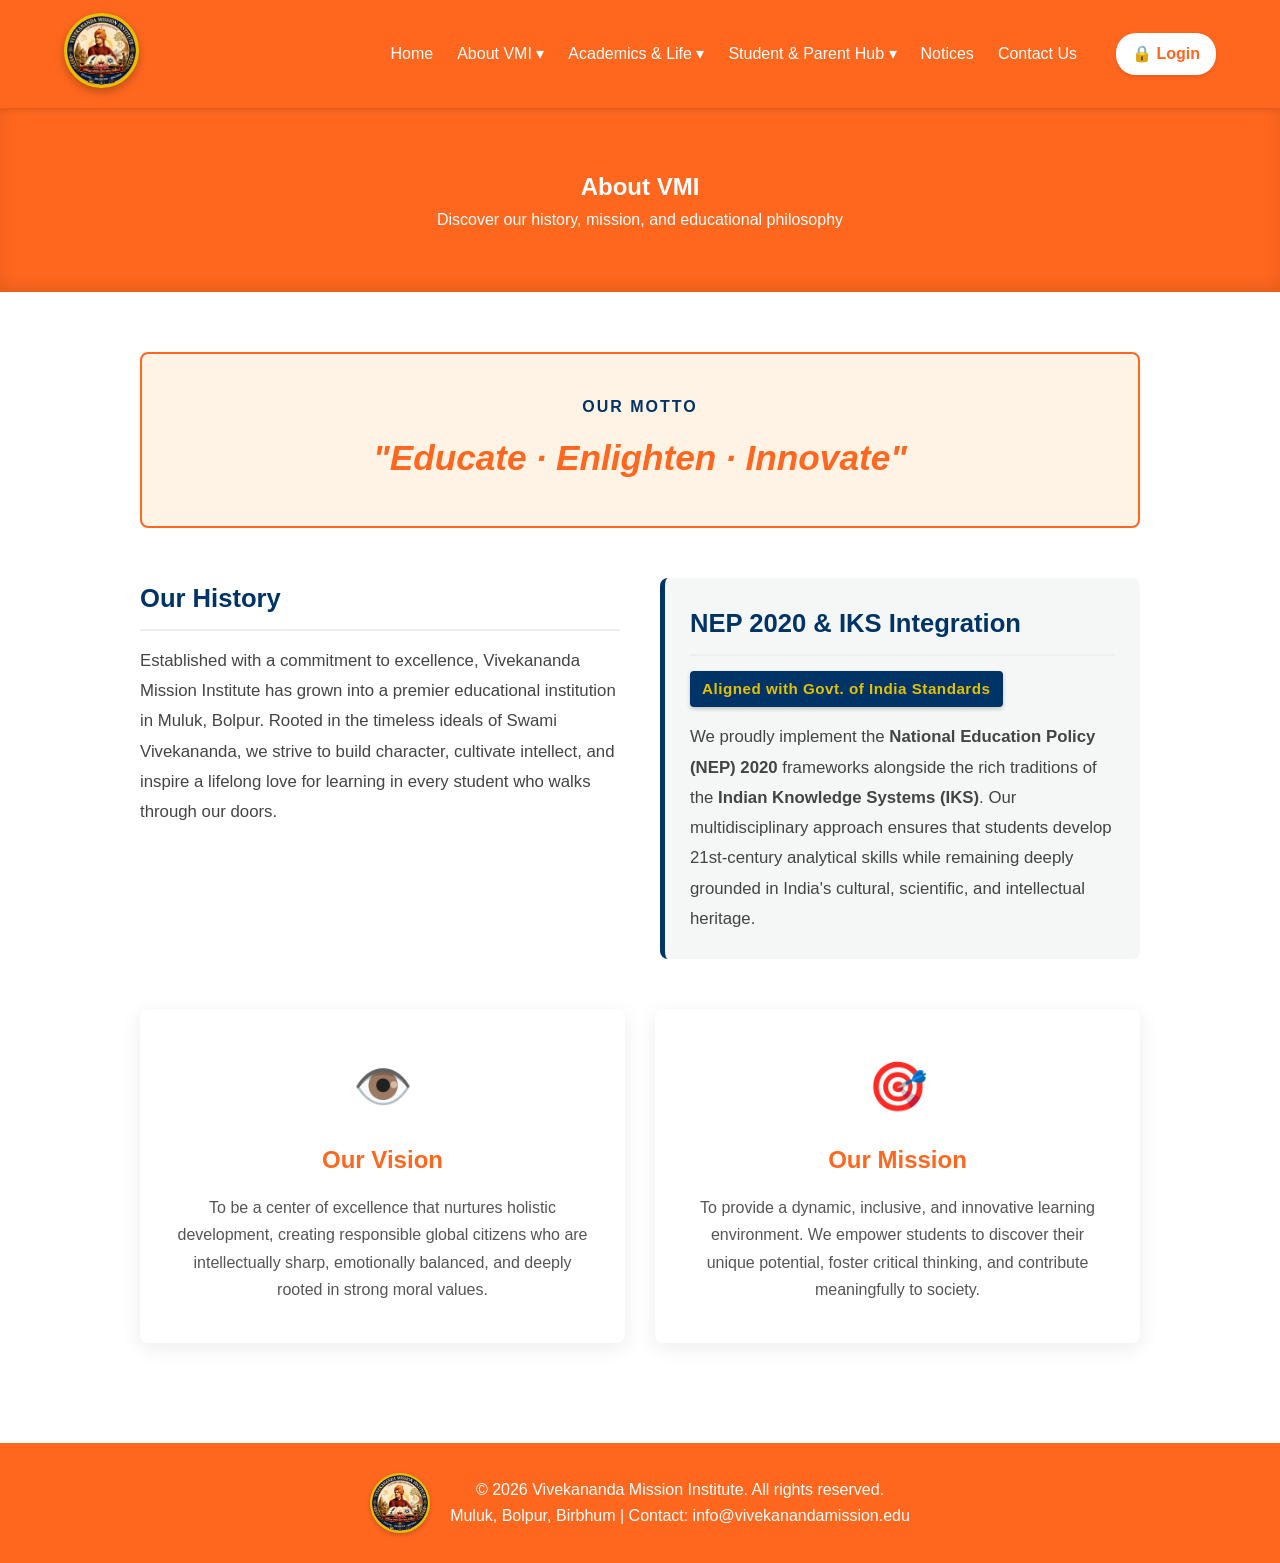
<file: about.html>
<!DOCTYPE html>
<html lang="en">
<head>
    <meta charset="UTF-8">
    <meta name="viewport" content="width=device-width, initial-scale=1.0">
    <title>About Us | Vivekananda Mission Institute</title>
    <link rel="stylesheet" href="style.css">
</head>
<body>
    <header>
        <div class="logo">
            <a href="index.html"><img src="logo.jpg" alt="Vivekananda Mission Institute Logo"></a>
        </div>
        <nav>
            <ul>
                <li><a href="index.html">Home</a></li>
                
                <li class="dropdown">
                    <a href="#">About VMI ▾</a>
                    <ul class="dropdown-menu">
                        <li><a href="about.html">About Us</a></li>
                        <li><a href="#">Principal's Desk</a></li>
                        <li><a href="faculty.html">Faculty</a></li>
                        <li><a href="#">Facilities</a></li>
                        <li><a href="#">Achievements</a></li>
                    </ul>
                </li>

                <li class="dropdown">
                    <a href="#">Academics & Life ▾</a>
                    <ul class="dropdown-menu">
                        <li><a href="academics.html">Academic Routines</a></li>
                        <li><a href="#">Photo Gallery</a></li>
                    </ul>
                </li>

                <li class="dropdown">
                    <a href="#">Student & Parent Hub ▾</a>
                    <ul class="dropdown-menu">
                        <li><a href="#">Student Corner</a></li>
                        <li><a href="#">Examination Results</a></li>
                        <li><a href="#">Parents Corner</a></li>
                        <li><a href="downloads.html">Downloads (Forms & Syllabus)</a></li>
                    </ul>
                </li>

                <li><a href="index.html#notice-board">Notices</a></li>
                <li><a href="contact.html">Contact Us</a></li>
                <li class="nav-login"><a href="login.html">🔒 Login</a></li>
            </ul>
        </nav>
    </header>

    <section class="page-banner">
        <h2>About VMI</h2>
        <p>Discover our history, mission, and educational philosophy</p>
    </section>

    <section class="about-section">
        <div class="about-container">
            
            <!-- Motto Highlight -->
            <div class="motto-box">
                <h3>Our Motto</h3>
                <h2>"Educate · Enlighten · Innovate"</h2>
            </div>

            <!-- History and NEP/IKS -->
            <div class="history-content">
                <div class="text-block">
                    <h3>Our History</h3>
                    <p>Established with a commitment to excellence, Vivekananda Mission Institute has grown into a premier educational institution in Muluk, Bolpur. Rooted in the timeless ideals of Swami Vivekananda, we strive to build character, cultivate intellect, and inspire a lifelong love for learning in every student who walks through our doors.</p>
                </div>
                
                <div class="text-block iks-highlight">
                    <h3>NEP 2020 & IKS Integration</h3>
                    <div class="nep-iks-badge" style="margin-bottom: 15px;">Aligned with Govt. of India Standards</div>
                    <p>We proudly implement the <strong>National Education Policy (NEP) 2020</strong> frameworks alongside the rich traditions of the <strong>Indian Knowledge Systems (IKS)</strong>. Our multidisciplinary approach ensures that students develop 21st-century analytical skills while remaining deeply grounded in India's cultural, scientific, and intellectual heritage.</p>
                </div>
            </div>

            <!-- Vision and Mission Grid -->
            <div class="vision-mission-grid">
                <div class="vm-card">
                    <div class="vm-icon">👁️</div>
                    <h3>Our Vision</h3>
                    <p>To be a center of excellence that nurtures holistic development, creating responsible global citizens who are intellectually sharp, emotionally balanced, and deeply rooted in strong moral values.</p>
                </div>
                
                <div class="vm-card">
                    <div class="vm-icon">🎯</div>
                    <h3>Our Mission</h3>
                    <p>To provide a dynamic, inclusive, and innovative learning environment. We empower students to discover their unique potential, foster critical thinking, and contribute meaningfully to society.</p>
                </div>
            </div>

        </div>
    </section>

    <footer id="contact">
        <div class="footer-container">
            <img src="logo.jpg" class="footer-logo" alt="Small Seal">
            <div class="footer-text">
                <p>&copy; 2026 Vivekananda Mission Institute. All rights reserved.</p>
                <p>Muluk, Bolpur, Birbhum | Contact: info@vivekanandamission.edu</p>
            </div>
        </div>
    </footer>
</body>
</html>
</file>
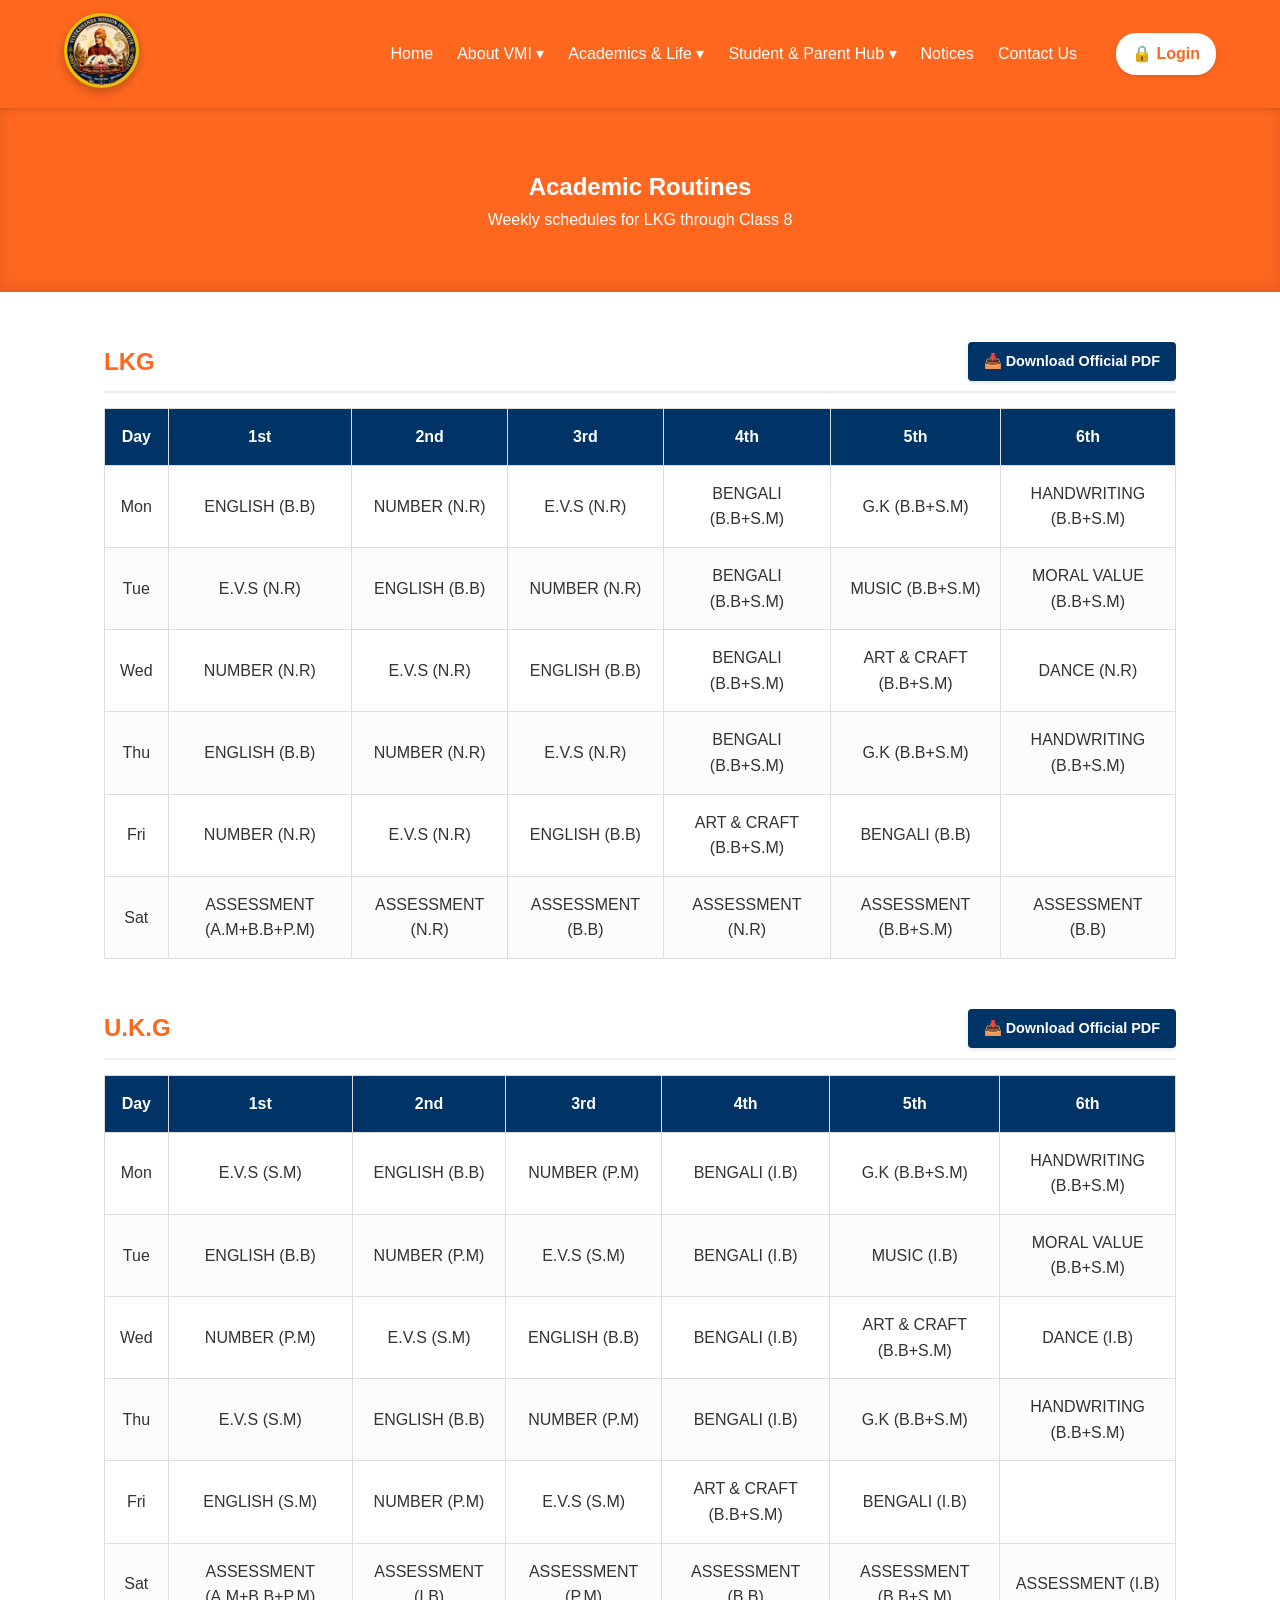
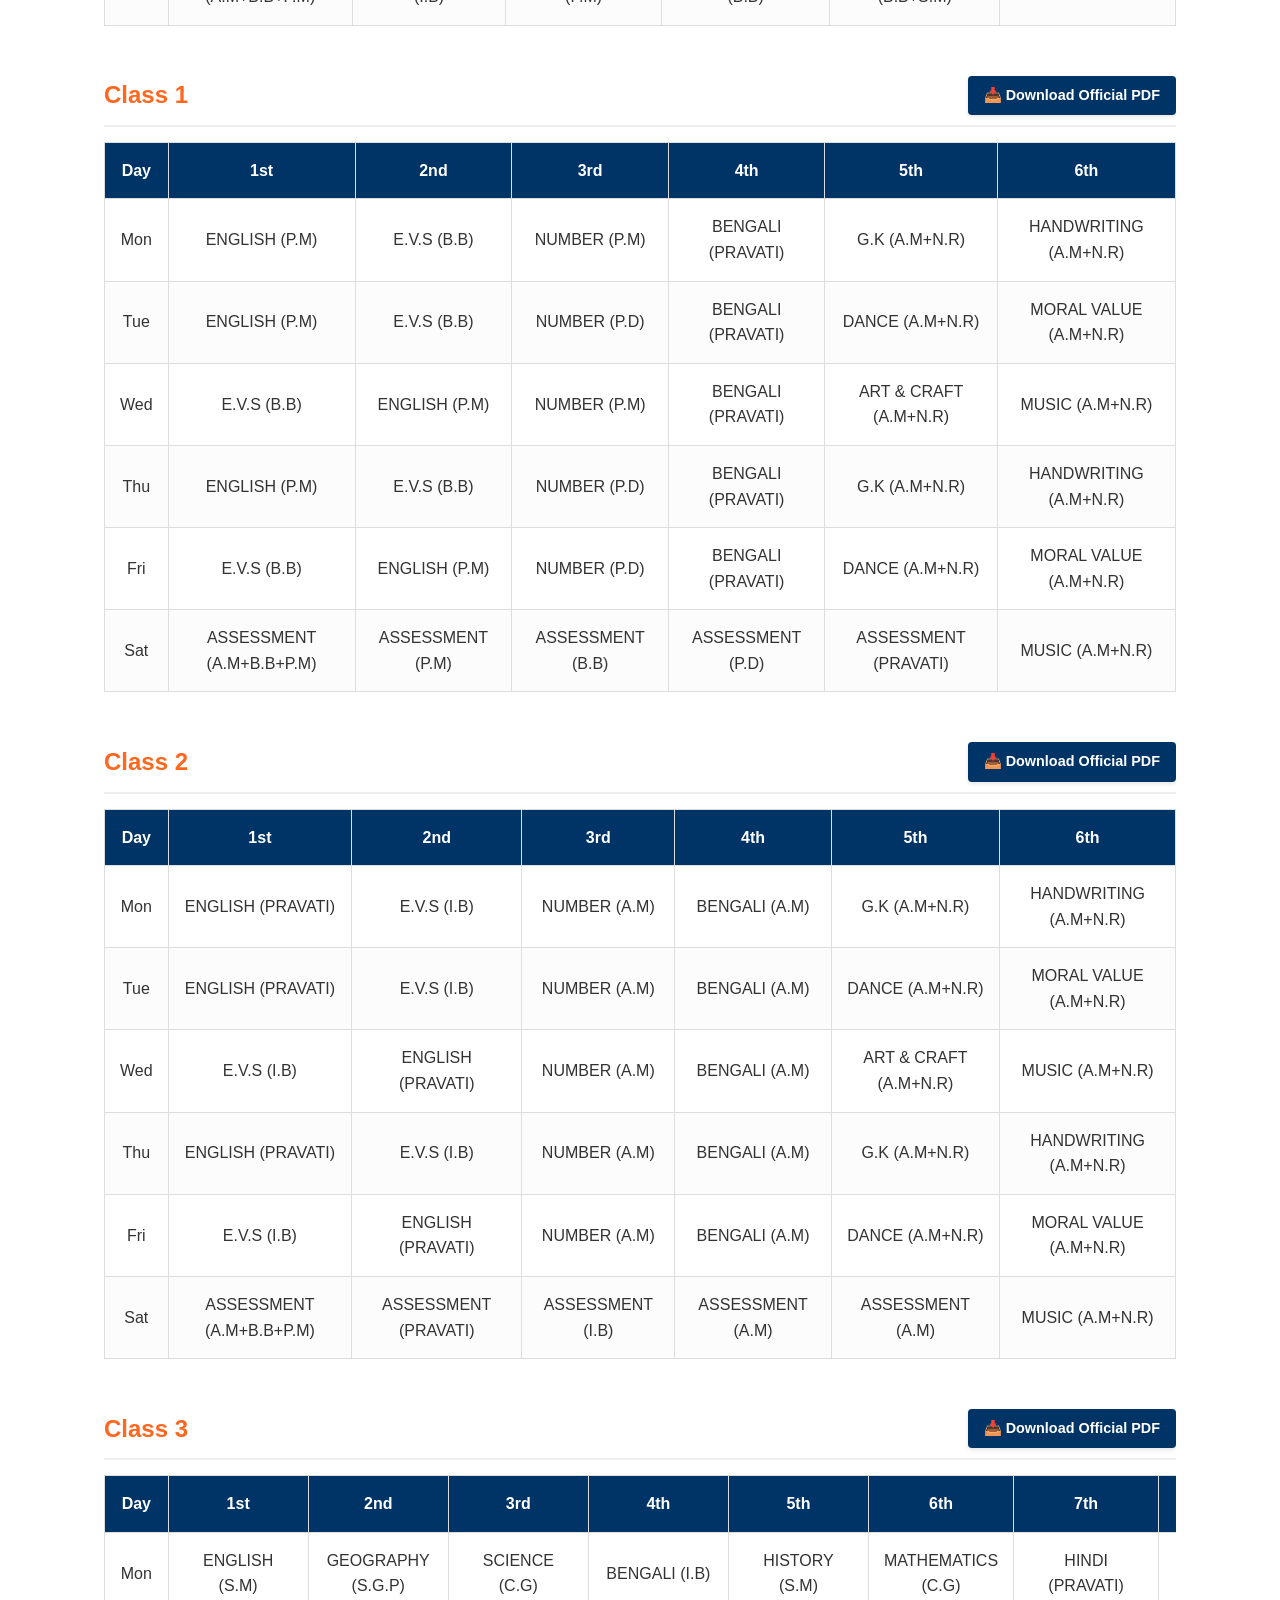
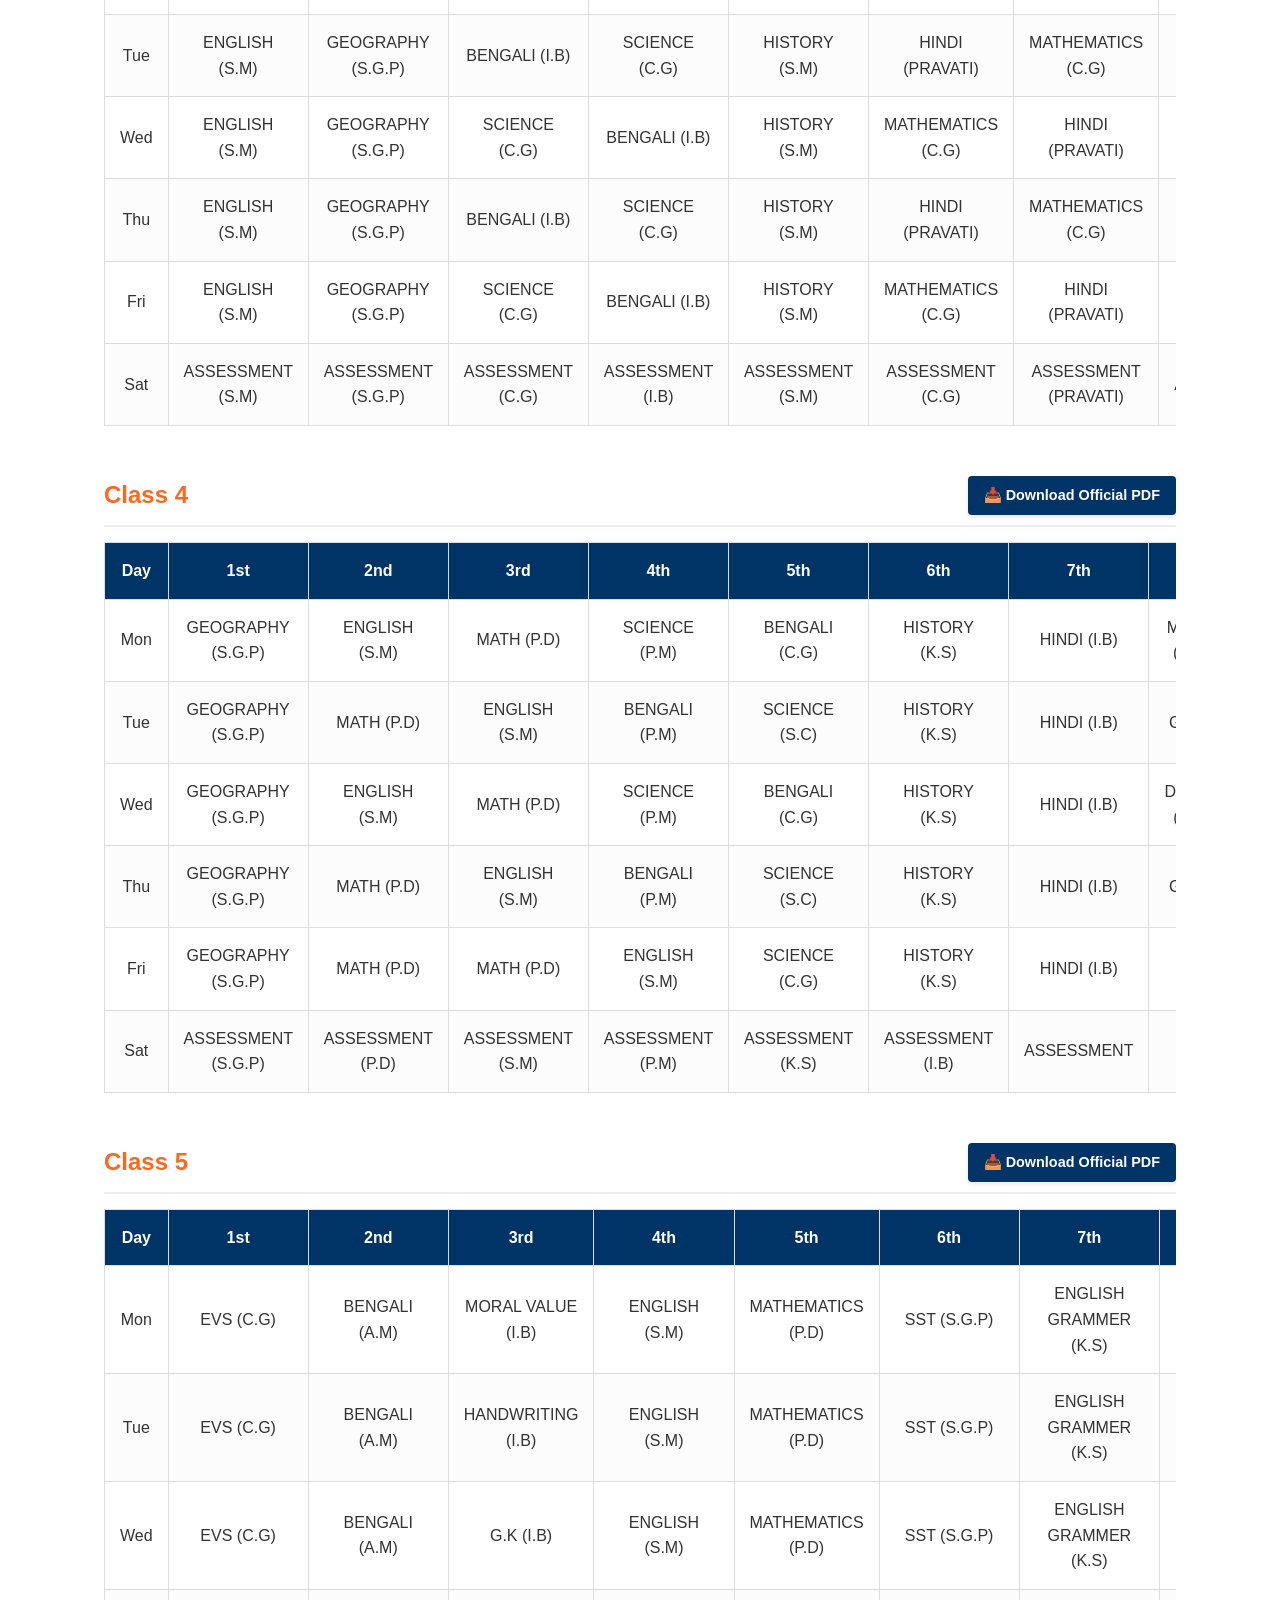
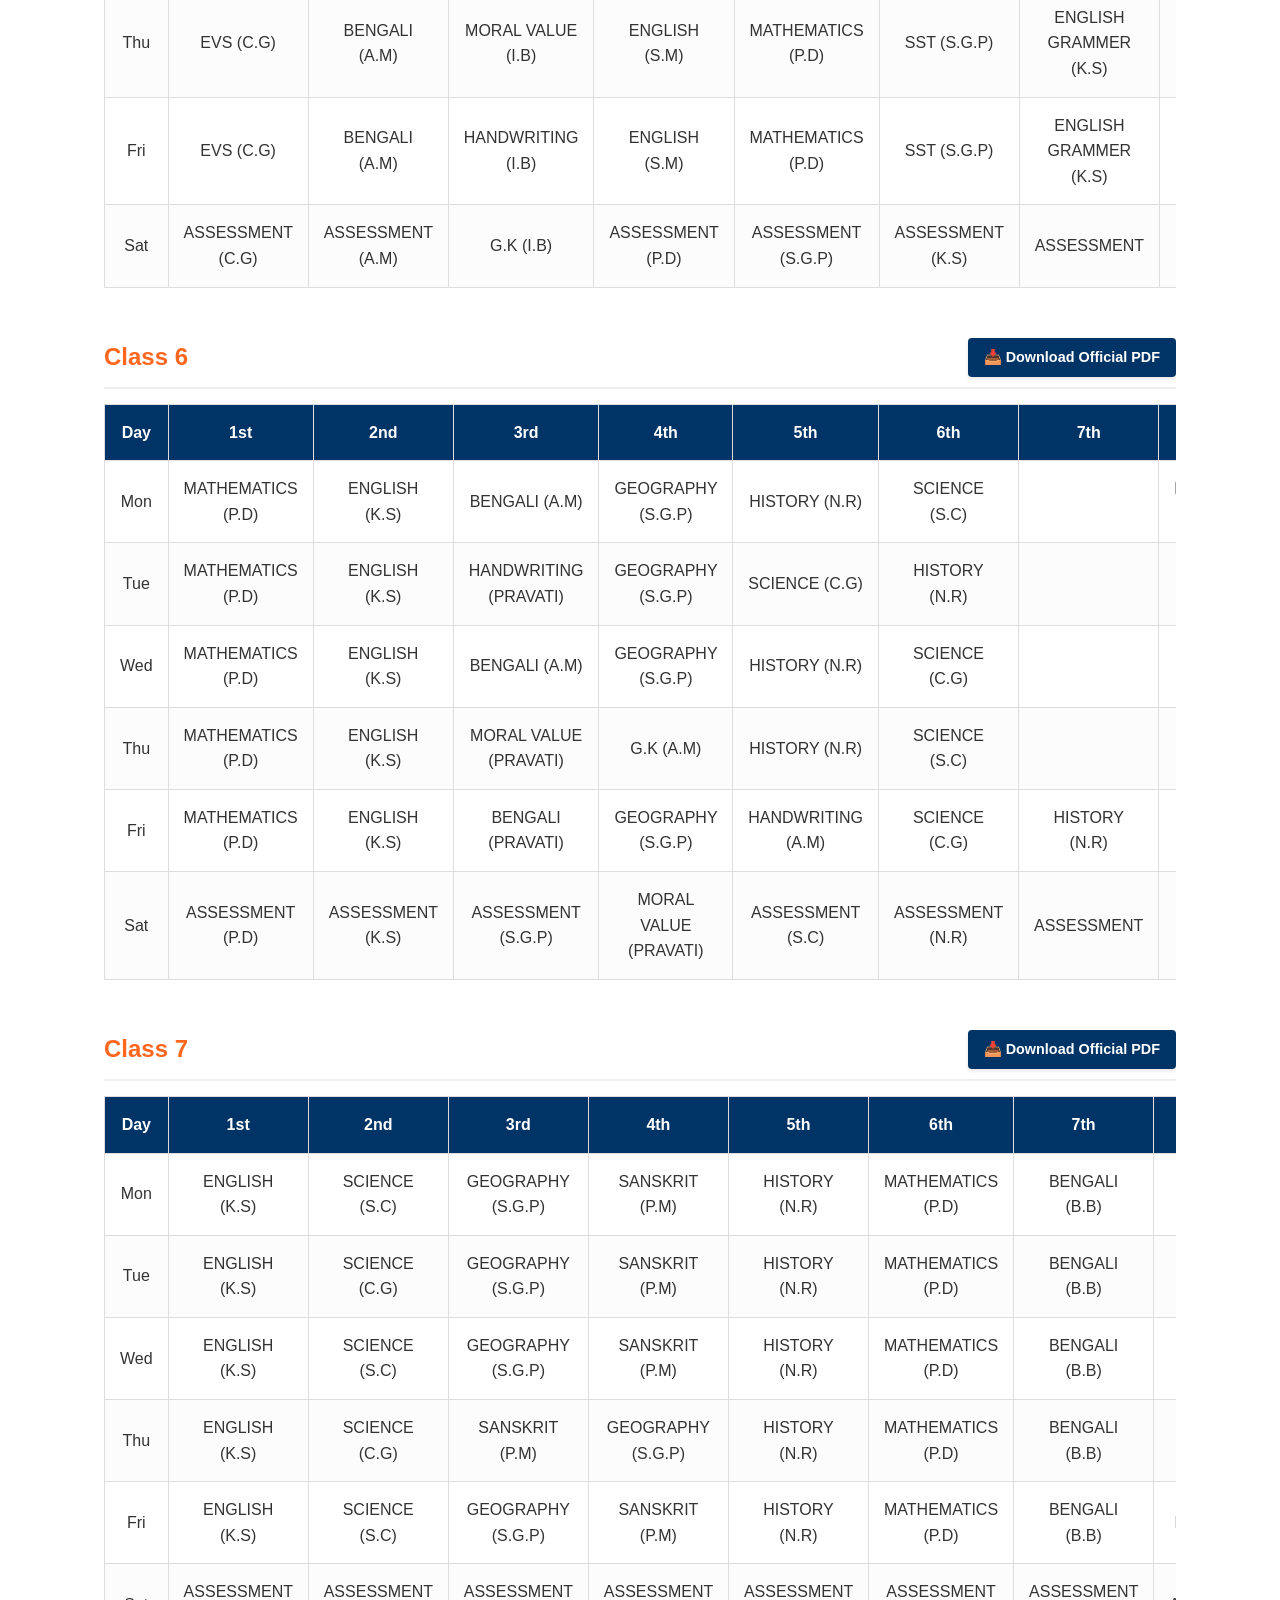
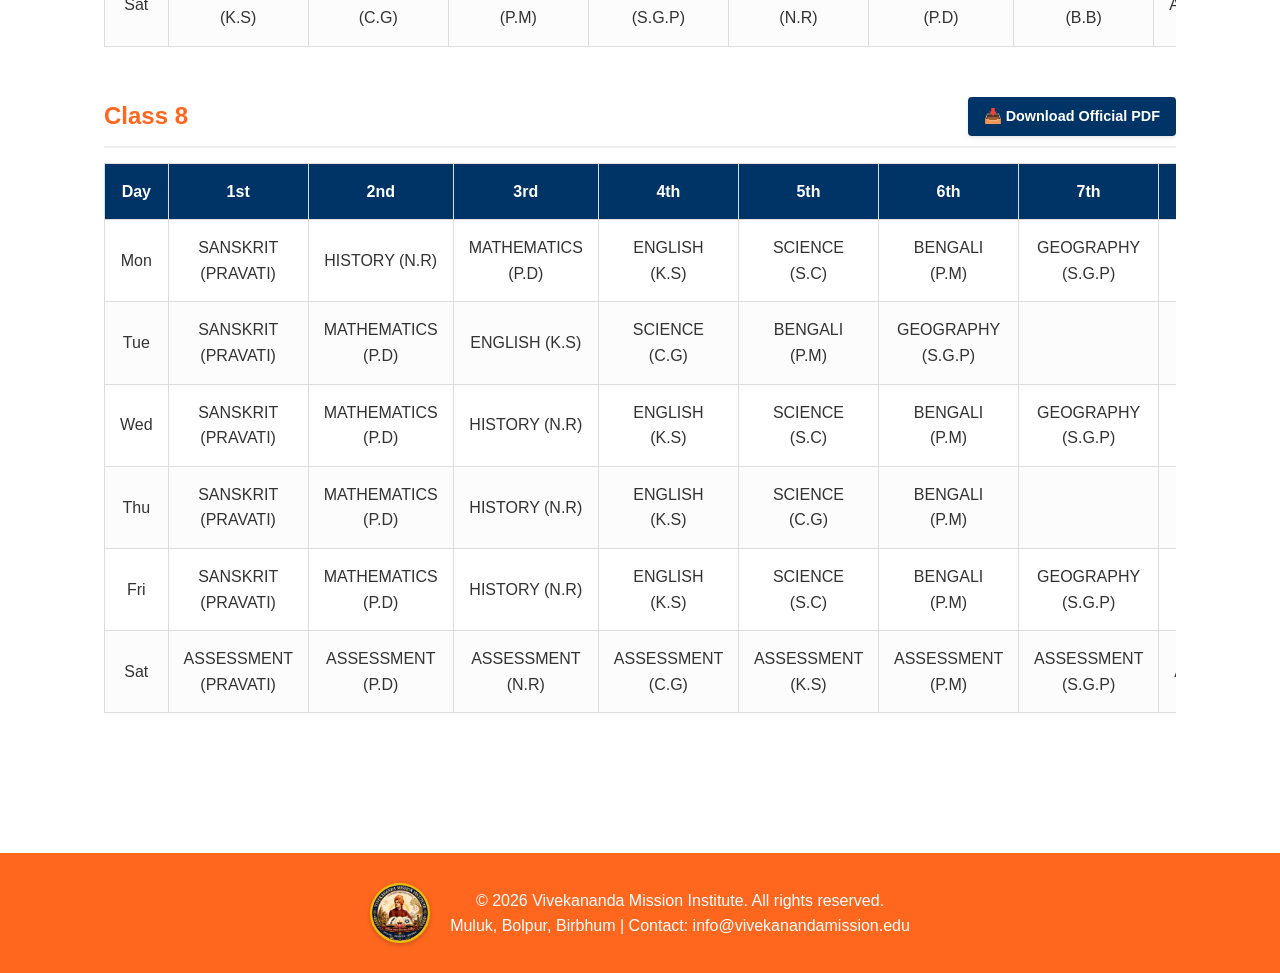
<file: academics.html>
<!DOCTYPE html>
<html lang="en">
<head>
    <meta charset="UTF-8">
    <meta name="viewport" content="width=device-width, initial-scale=1.0">
    <title>Academics | Vivekananda Mission Institute</title>
    <link rel="stylesheet" href="style.css">
</head>
<body>
    <header>
        <div class="logo">
            <a href="index.html"><img src="logo.jpg" alt="Vivekananda Mission Institute Logo"></a>
        </div>
        <nav>
            <ul>
                <li><a href="index.html">Home</a></li>
                
                <li class="dropdown">
                    <a href="#">About VMI ▾</a>
                    <ul class="dropdown-menu">
                        <li><a href="about.html">About Us</a></li>
                        <li><a href="#">Principal's Desk</a></li>
                        <li><a href="faculty.html">Faculty</a></li>
                        <li><a href="#">Facilities</a></li>
                        <li><a href="#">Achievements</a></li>
                    </ul>
                </li>

                <li class="dropdown">
                    <a href="#">Academics & Life ▾</a>
                    <ul class="dropdown-menu">
                        <li><a href="academics.html">Academic Routines</a></li>
                        <li><a href="#">Photo Gallery</a></li>
                    </ul>
                </li>

                <li class="dropdown">
                    <a href="#">Student & Parent Hub ▾</a>
                    <ul class="dropdown-menu">
                        <li><a href="#">Student Corner</a></li>
                        <li><a href="#">Examination Results</a></li>
                        <li><a href="#">Parents Corner</a></li>
                        <li><a href="downloads.html">Downloads (Forms & Syllabus)</a></li>
                    </ul>
                </li>

                <li><a href="index.html#notice-board">Notices</a></li>
                <li><a href="contact.html">Contact Us</a></li>
                
                <!-- New Login Button -->
                <li class="nav-login"><a href="login.html">🔒 Login</a></li>
            </ul>
        </nav>
    </header>

    <section class="page-banner">
        <h2>Academic Routines</h2>
        <p>Weekly schedules for LKG through Class 8</p>
    </section>

    <section class="routines-section">
        <!-- LKG Routine -->
        <div class="table-container">
            <div class="class-header">
                <h3>LKG</h3>
                <a href="CLASS LKG.pdf" download class="download-btn">📥 Download Official PDF</a>
            </div>
            <table class="routine-table">
                <thead>
                    <tr><th>Day</th><th>1st</th><th>2nd</th><th>3rd</th><th>4th</th><th>5th</th><th>6th</th></tr>
                </thead>
                <tbody>
                    <tr><td>Mon</td><td>ENGLISH (B.B)</td><td>NUMBER (N.R)</td><td>E.V.S (N.R)</td><td>BENGALI (B.B+S.M)</td><td>G.K (B.B+S.M)</td><td>HANDWRITING (B.B+S.M)</td></tr>
                    <tr><td>Tue</td><td>E.V.S (N.R)</td><td>ENGLISH (B.B)</td><td>NUMBER (N.R)</td><td>BENGALI (B.B+S.M)</td><td>MUSIC (B.B+S.M)</td><td>MORAL VALUE (B.B+S.M)</td></tr>
                    <tr><td>Wed</td><td>NUMBER (N.R)</td><td>E.V.S (N.R)</td><td>ENGLISH (B.B)</td><td>BENGALI (B.B+S.M)</td><td>ART & CRAFT (B.B+S.M)</td><td>DANCE (N.R)</td></tr>
                    <tr><td>Thu</td><td>ENGLISH (B.B)</td><td>NUMBER (N.R)</td><td>E.V.S (N.R)</td><td>BENGALI (B.B+S.M)</td><td>G.K (B.B+S.M)</td><td>HANDWRITING (B.B+S.M)</td></tr>
                    <tr><td>Fri</td><td>NUMBER (N.R)</td><td>E.V.S (N.R)</td><td>ENGLISH (B.B)</td><td>ART & CRAFT (B.B+S.M)</td><td>BENGALI (B.B)</td><td></td></tr>
                    <tr><td>Sat</td><td>ASSESSMENT (A.M+B.B+P.M)</td><td>ASSESSMENT (N.R)</td><td>ASSESSMENT (B.B)</td><td>ASSESSMENT (N.R)</td><td>ASSESSMENT (B.B+S.M)</td><td>ASSESSMENT (B.B)</td></tr>
                </tbody>
            </table>
        </div>

        <!-- UKG Routine -->
        <div class="table-container">
            <div class="class-header">
                <h3>U.K.G</h3>
                <a href="CLASS UKG.pdf" download class="download-btn">📥 Download Official PDF</a>
            </div>
            <table class="routine-table">
                <thead>
                    <tr><th>Day</th><th>1st</th><th>2nd</th><th>3rd</th><th>4th</th><th>5th</th><th>6th</th></tr>
                </thead>
                <tbody>
                    <tr><td>Mon</td><td>E.V.S (S.M)</td><td>ENGLISH (B.B)</td><td>NUMBER (P.M)</td><td>BENGALI (I.B)</td><td>G.K (B.B+S.M)</td><td>HANDWRITING (B.B+S.M)</td></tr>
                    <tr><td>Tue</td><td>ENGLISH (B.B)</td><td>NUMBER (P.M)</td><td>E.V.S (S.M)</td><td>BENGALI (I.B)</td><td>MUSIC (I.B)</td><td>MORAL VALUE (B.B+S.M)</td></tr>
                    <tr><td>Wed</td><td>NUMBER (P.M)</td><td>E.V.S (S.M)</td><td>ENGLISH (B.B)</td><td>BENGALI (I.B)</td><td>ART & CRAFT (B.B+S.M)</td><td>DANCE (I.B)</td></tr>
                    <tr><td>Thu</td><td>E.V.S (S.M)</td><td>ENGLISH (B.B)</td><td>NUMBER (P.M)</td><td>BENGALI (I.B)</td><td>G.K (B.B+S.M)</td><td>HANDWRITING (B.B+S.M)</td></tr>
                    <tr><td>Fri</td><td>ENGLISH (S.M)</td><td>NUMBER (P.M)</td><td>E.V.S (S.M)</td><td>ART & CRAFT (B.B+S.M)</td><td>BENGALI (I.B)</td><td></td></tr>
                    <tr><td>Sat</td><td>ASSESSMENT (A.M+B.B+P.M)</td><td>ASSESSMENT (I.B)</td><td>ASSESSMENT (P.M)</td><td>ASSESSMENT (B.B)</td><td>ASSESSMENT (B.B+S.M)</td><td>ASSESSMENT (I.B)</td></tr>
                </tbody>
            </table>
        </div>

        <!-- Class 1 Routine -->
        <div class="table-container">
            <div class="class-header">
                <h3>Class 1</h3>
                <a href="CLASS 1.pdf" download class="download-btn">📥 Download Official PDF</a>
            </div>
            <table class="routine-table">
                <thead>
                    <tr><th>Day</th><th>1st</th><th>2nd</th><th>3rd</th><th>4th</th><th>5th</th><th>6th</th></tr>
                </thead>
                <tbody>
                    <tr><td>Mon</td><td>ENGLISH (P.M)</td><td>E.V.S (B.B)</td><td>NUMBER (P.M)</td><td>BENGALI (PRAVATI)</td><td>G.K (A.M+N.R)</td><td>HANDWRITING (A.M+N.R)</td></tr>
                    <tr><td>Tue</td><td>ENGLISH (P.M)</td><td>E.V.S (B.B)</td><td>NUMBER (P.D)</td><td>BENGALI (PRAVATI)</td><td>DANCE (A.M+N.R)</td><td>MORAL VALUE (A.M+N.R)</td></tr>
                    <tr><td>Wed</td><td>E.V.S (B.B)</td><td>ENGLISH (P.M)</td><td>NUMBER (P.M)</td><td>BENGALI (PRAVATI)</td><td>ART & CRAFT (A.M+N.R)</td><td>MUSIC (A.M+N.R)</td></tr>
                    <tr><td>Thu</td><td>ENGLISH (P.M)</td><td>E.V.S (B.B)</td><td>NUMBER (P.D)</td><td>BENGALI (PRAVATI)</td><td>G.K (A.M+N.R)</td><td>HANDWRITING (A.M+N.R)</td></tr>
                    <tr><td>Fri</td><td>E.V.S (B.B)</td><td>ENGLISH (P.M)</td><td>NUMBER (P.D)</td><td>BENGALI (PRAVATI)</td><td>DANCE (A.M+N.R)</td><td>MORAL VALUE (A.M+N.R)</td></tr>
                    <tr><td>Sat</td><td>ASSESSMENT (A.M+B.B+P.M)</td><td>ASSESSMENT (P.M)</td><td>ASSESSMENT (B.B)</td><td>ASSESSMENT (P.D)</td><td>ASSESSMENT (PRAVATI)</td><td>MUSIC (A.M+N.R)</td></tr>
                </tbody>
            </table>
        </div>

        <!-- Class 2 Routine -->
        <div class="table-container">
            <div class="class-header">
                <h3>Class 2</h3>
                <a href="CLASS 2.pdf" download class="download-btn">📥 Download Official PDF</a>
            </div>
            <table class="routine-table">
                <thead>
                    <tr><th>Day</th><th>1st</th><th>2nd</th><th>3rd</th><th>4th</th><th>5th</th><th>6th</th></tr>
                </thead>
                <tbody>
                    <tr><td>Mon</td><td>ENGLISH (PRAVATI)</td><td>E.V.S (I.B)</td><td>NUMBER (A.M)</td><td>BENGALI (A.M)</td><td>G.K (A.M+N.R)</td><td>HANDWRITING (A.M+N.R)</td></tr>
                    <tr><td>Tue</td><td>ENGLISH (PRAVATI)</td><td>E.V.S (I.B)</td><td>NUMBER (A.M)</td><td>BENGALI (A.M)</td><td>DANCE (A.M+N.R)</td><td>MORAL VALUE (A.M+N.R)</td></tr>
                    <tr><td>Wed</td><td>E.V.S (I.B)</td><td>ENGLISH (PRAVATI)</td><td>NUMBER (A.M)</td><td>BENGALI (A.M)</td><td>ART & CRAFT (A.M+N.R)</td><td>MUSIC (A.M+N.R)</td></tr>
                    <tr><td>Thu</td><td>ENGLISH (PRAVATI)</td><td>E.V.S (I.B)</td><td>NUMBER (A.M)</td><td>BENGALI (A.M)</td><td>G.K (A.M+N.R)</td><td>HANDWRITING (A.M+N.R)</td></tr>
                    <tr><td>Fri</td><td>E.V.S (I.B)</td><td>ENGLISH (PRAVATI)</td><td>NUMBER (A.M)</td><td>BENGALI (A.M)</td><td>DANCE (A.M+N.R)</td><td>MORAL VALUE (A.M+N.R)</td></tr>
                    <tr><td>Sat</td><td>ASSESSMENT (A.M+B.B+P.M)</td><td>ASSESSMENT (PRAVATI)</td><td>ASSESSMENT (I.B)</td><td>ASSESSMENT (A.M)</td><td>ASSESSMENT (A.M)</td><td>MUSIC (A.M+N.R)</td></tr>
                </tbody>
            </table>
        </div>

        <!-- Class 3 Routine -->
        <div class="table-container">
            <div class="class-header">
                <h3>Class 3</h3>
                <a href="CLASS 3.pdf" download class="download-btn">📥 Download Official PDF</a>
            </div>
            <table class="routine-table">
                <thead>
                    <tr><th>Day</th><th>1st</th><th>2nd</th><th>3rd</th><th>4th</th><th>5th</th><th>6th</th><th>7th</th><th>8th</th></tr>
                </thead>
                <tbody>
                    <tr><td>Mon</td><td>ENGLISH (S.M)</td><td>GEOGRAPHY (S.G.P)</td><td>SCIENCE (C.G)</td><td>BENGALI (I.B)</td><td>HISTORY (S.M)</td><td>MATHEMATICS (C.G)</td><td>HINDI (PRAVATI)</td><td>MUSIC (A.M)</td></tr>
                    <tr><td>Tue</td><td>ENGLISH (S.M)</td><td>GEOGRAPHY (S.G.P)</td><td>BENGALI (I.B)</td><td>SCIENCE (C.G)</td><td>HISTORY (S.M)</td><td>HINDI (PRAVATI)</td><td>MATHEMATICS (C.G)</td><td>GAME</td></tr>
                    <tr><td>Wed</td><td>ENGLISH (S.M)</td><td>GEOGRAPHY (S.G.P)</td><td>SCIENCE (C.G)</td><td>BENGALI (I.B)</td><td>HISTORY (S.M)</td><td>MATHEMATICS (C.G)</td><td>HINDI (PRAVATI)</td><td>DANCE (N.R)</td></tr>
                    <tr><td>Thu</td><td>ENGLISH (S.M)</td><td>GEOGRAPHY (S.G.P)</td><td>BENGALI (I.B)</td><td>SCIENCE (C.G)</td><td>HISTORY (S.M)</td><td>HINDI (PRAVATI)</td><td>MATHEMATICS (C.G)</td><td>GAME</td></tr>
                    <tr><td>Fri</td><td>ENGLISH (S.M)</td><td>GEOGRAPHY (S.G.P)</td><td>SCIENCE (C.G)</td><td>BENGALI (I.B)</td><td>HISTORY (S.M)</td><td>MATHEMATICS (C.G)</td><td>HINDI (PRAVATI)</td><td>ART (I.B)</td></tr>
                    <tr><td>Sat</td><td>ASSESSMENT (S.M)</td><td>ASSESSMENT (S.G.P)</td><td>ASSESSMENT (C.G)</td><td>ASSESSMENT (I.B)</td><td>ASSESSMENT (S.M)</td><td>ASSESSMENT (C.G)</td><td>ASSESSMENT (PRAVATI)</td><td>ASSESSMENT</td></tr>
                </tbody>
            </table>
        </div>

        <!-- Class 4 Routine -->
        <div class="table-container">
            <div class="class-header">
                <h3>Class 4</h3>
                <a href="CLASS 4.pdf" download class="download-btn">📥 Download Official PDF</a>
            </div>
            <table class="routine-table">
                <thead>
                    <tr><th>Day</th><th>1st</th><th>2nd</th><th>3rd</th><th>4th</th><th>5th</th><th>6th</th><th>7th</th><th>8th</th></tr>
                </thead>
                <tbody>
                    <tr><td>Mon</td><td>GEOGRAPHY (S.G.P)</td><td>ENGLISH (S.M)</td><td>MATH (P.D)</td><td>SCIENCE (P.M)</td><td>BENGALI (C.G)</td><td>HISTORY (K.S)</td><td>HINDI (I.B)</td><td>MUSIC (A.M)</td></tr>
                    <tr><td>Tue</td><td>GEOGRAPHY (S.G.P)</td><td>MATH (P.D)</td><td>ENGLISH (S.M)</td><td>BENGALI (P.M)</td><td>SCIENCE (S.C)</td><td>HISTORY (K.S)</td><td>HINDI (I.B)</td><td>GAME</td></tr>
                    <tr><td>Wed</td><td>GEOGRAPHY (S.G.P)</td><td>ENGLISH (S.M)</td><td>MATH (P.D)</td><td>SCIENCE (P.M)</td><td>BENGALI (C.G)</td><td>HISTORY (K.S)</td><td>HINDI (I.B)</td><td>DANCE (N.R)</td></tr>
                    <tr><td>Thu</td><td>GEOGRAPHY (S.G.P)</td><td>MATH (P.D)</td><td>ENGLISH (S.M)</td><td>BENGALI (P.M)</td><td>SCIENCE (S.C)</td><td>HISTORY (K.S)</td><td>HINDI (I.B)</td><td>GAME</td></tr>
                    <tr><td>Fri</td><td>GEOGRAPHY (S.G.P)</td><td>MATH (P.D)</td><td>MATH (P.D)</td><td>ENGLISH (S.M)</td><td>SCIENCE (C.G)</td><td>HISTORY (K.S)</td><td>HINDI (I.B)</td><td>ART (I.B)</td></tr>
                    <tr><td>Sat</td><td>ASSESSMENT (S.G.P)</td><td>ASSESSMENT (P.D)</td><td>ASSESSMENT (S.M)</td><td>ASSESSMENT (P.M)</td><td>ASSESSMENT (K.S)</td><td>ASSESSMENT (I.B)</td><td>ASSESSMENT</td><td></td></tr>
                </tbody>
            </table>
        </div>

        <!-- Class 5 Routine -->
        <div class="table-container">
            <div class="class-header">
                <h3>Class 5</h3>
                <a href="CLASS 5.pdf" download class="download-btn">📥 Download Official PDF</a>
            </div>
            <table class="routine-table">
                <thead>
                    <tr><th>Day</th><th>1st</th><th>2nd</th><th>3rd</th><th>4th</th><th>5th</th><th>6th</th><th>7th</th><th>8th</th></tr>
                </thead>
                <tbody>
                    <tr><td>Mon</td><td>EVS (C.G)</td><td>BENGALI (A.M)</td><td>MORAL VALUE (I.B)</td><td>ENGLISH (S.M)</td><td>MATHEMATICS (P.D)</td><td>SST (S.G.P)</td><td>ENGLISH GRAMMER (K.S)</td><td>DANCE (N.R)</td></tr>
                    <tr><td>Tue</td><td>EVS (C.G)</td><td>BENGALI (A.M)</td><td>HANDWRITING (I.B)</td><td>ENGLISH (S.M)</td><td>MATHEMATICS (P.D)</td><td>SST (S.G.P)</td><td>ENGLISH GRAMMER (K.S)</td><td>GAME</td></tr>
                    <tr><td>Wed</td><td>EVS (C.G)</td><td>BENGALI (A.M)</td><td>G.K (I.B)</td><td>ENGLISH (S.M)</td><td>MATHEMATICS (P.D)</td><td>SST (S.G.P)</td><td>ENGLISH GRAMMER (K.S)</td><td>ART (I.B)</td></tr>
                    <tr><td>Thu</td><td>EVS (C.G)</td><td>BENGALI (A.M)</td><td>MORAL VALUE (I.B)</td><td>ENGLISH (S.M)</td><td>MATHEMATICS (P.D)</td><td>SST (S.G.P)</td><td>ENGLISH GRAMMER (K.S)</td><td>GAME</td></tr>
                    <tr><td>Fri</td><td>EVS (C.G)</td><td>BENGALI (A.M)</td><td>HANDWRITING (I.B)</td><td>ENGLISH (S.M)</td><td>MATHEMATICS (P.D)</td><td>SST (S.G.P)</td><td>ENGLISH GRAMMER (K.S)</td><td>MUSIC (A.M)</td></tr>
                    <tr><td>Sat</td><td>ASSESSMENT (C.G)</td><td>ASSESSMENT (A.M)</td><td>G.K (I.B)</td><td>ASSESSMENT (P.D)</td><td>ASSESSMENT (S.G.P)</td><td>ASSESSMENT (K.S)</td><td>ASSESSMENT</td><td></td></tr>
                </tbody>
            </table>
        </div>

        <!-- Class 6 Routine -->
        <div class="table-container">
            <div class="class-header">
                <h3>Class 6</h3>
                <a href="CLASS 6.pdf" download class="download-btn">📥 Download Official PDF</a>
            </div>
            <table class="routine-table">
                <thead>
                    <tr><th>Day</th><th>1st</th><th>2nd</th><th>3rd</th><th>4th</th><th>5th</th><th>6th</th><th>7th</th><th>8th</th></tr>
                </thead>
                <tbody>
                    <tr><td>Mon</td><td>MATHEMATICS (P.D)</td><td>ENGLISH (K.S)</td><td>BENGALI (A.M)</td><td>GEOGRAPHY (S.G.P)</td><td>HISTORY (N.R)</td><td>SCIENCE (S.C)</td><td></td><td>DANCE (N.R)</td></tr>
                    <tr><td>Tue</td><td>MATHEMATICS (P.D)</td><td>ENGLISH (K.S)</td><td>HANDWRITING (PRAVATI)</td><td>GEOGRAPHY (S.G.P)</td><td>SCIENCE (C.G)</td><td>HISTORY (N.R)</td><td></td><td>GAME</td></tr>
                    <tr><td>Wed</td><td>MATHEMATICS (P.D)</td><td>ENGLISH (K.S)</td><td>BENGALI (A.M)</td><td>GEOGRAPHY (S.G.P)</td><td>HISTORY (N.R)</td><td>SCIENCE (C.G)</td><td></td><td>ART (I.B)</td></tr>
                    <tr><td>Thu</td><td>MATHEMATICS (P.D)</td><td>ENGLISH (K.S)</td><td>MORAL VALUE (PRAVATI)</td><td>G.K (A.M)</td><td>HISTORY (N.R)</td><td>SCIENCE (S.C)</td><td></td><td>GAME</td></tr>
                    <tr><td>Fri</td><td>MATHEMATICS (P.D)</td><td>ENGLISH (K.S)</td><td>BENGALI (PRAVATI)</td><td>GEOGRAPHY (S.G.P)</td><td>HANDWRITING (A.M)</td><td>SCIENCE (C.G)</td><td>HISTORY (N.R)</td><td>MUSIC (A.M)</td></tr>
                    <tr><td>Sat</td><td>ASSESSMENT (P.D)</td><td>ASSESSMENT (K.S)</td><td>ASSESSMENT (S.G.P)</td><td>MORAL VALUE (PRAVATI)</td><td>ASSESSMENT (S.C)</td><td>ASSESSMENT (N.R)</td><td>ASSESSMENT</td><td></td></tr>
                </tbody>
            </table>
        </div>

        <!-- Class 7 Routine -->
        <div class="table-container">
            <div class="class-header">
                <h3>Class 7</h3>
                <a href="CLASS 7.pdf" download class="download-btn">📥 Download Official PDF</a>
            </div>
            <table class="routine-table">
                <thead>
                    <tr><th>Day</th><th>1st</th><th>2nd</th><th>3rd</th><th>4th</th><th>5th</th><th>6th</th><th>7th</th><th>8th</th></tr>
                </thead>
                <tbody>
                    <tr><td>Mon</td><td>ENGLISH (K.S)</td><td>SCIENCE (S.C)</td><td>GEOGRAPHY (S.G.P)</td><td>SANSKRIT (P.M)</td><td>HISTORY (N.R)</td><td>MATHEMATICS (P.D)</td><td>BENGALI (B.B)</td><td>ART (I.B)</td></tr>
                    <tr><td>Tue</td><td>ENGLISH (K.S)</td><td>SCIENCE (C.G)</td><td>GEOGRAPHY (S.G.P)</td><td>SANSKRIT (P.M)</td><td>HISTORY (N.R)</td><td>MATHEMATICS (P.D)</td><td>BENGALI (B.B)</td><td>GAME</td></tr>
                    <tr><td>Wed</td><td>ENGLISH (K.S)</td><td>SCIENCE (S.C)</td><td>GEOGRAPHY (S.G.P)</td><td>SANSKRIT (P.M)</td><td>HISTORY (N.R)</td><td>MATHEMATICS (P.D)</td><td>BENGALI (B.B)</td><td>MUSIC (A.M)</td></tr>
                    <tr><td>Thu</td><td>ENGLISH (K.S)</td><td>SCIENCE (C.G)</td><td>SANSKRIT (P.M)</td><td>GEOGRAPHY (S.G.P)</td><td>HISTORY (N.R)</td><td>MATHEMATICS (P.D)</td><td>BENGALI (B.B)</td><td>GAME</td></tr>
                    <tr><td>Fri</td><td>ENGLISH (K.S)</td><td>SCIENCE (S.C)</td><td>GEOGRAPHY (S.G.P)</td><td>SANSKRIT (P.M)</td><td>HISTORY (N.R)</td><td>MATHEMATICS (P.D)</td><td>BENGALI (B.B)</td><td>DANCE (N.R)</td></tr>
                    <tr><td>Sat</td><td>ASSESSMENT (K.S)</td><td>ASSESSMENT (C.G)</td><td>ASSESSMENT (P.M)</td><td>ASSESSMENT (S.G.P)</td><td>ASSESSMENT (N.R)</td><td>ASSESSMENT (P.D)</td><td>ASSESSMENT (B.B)</td><td>ASSESSMENT</td></tr>
                </tbody>
            </table>
        </div>

        <!-- Class 8 Routine -->
        <div class="table-container">
            <div class="class-header">
                <h3>Class 8</h3>
                <a href="CLASS 8.pdf" download class="download-btn">📥 Download Official PDF</a>
            </div>
            <table class="routine-table">
                <thead>
                    <tr><th>Day</th><th>1st</th><th>2nd</th><th>3rd</th><th>4th</th><th>5th</th><th>6th</th><th>7th</th><th>8th</th></tr>
                </thead>
                <tbody>
                    <tr><td>Mon</td><td>SANSKRIT (PRAVATI)</td><td>HISTORY (N.R)</td><td>MATHEMATICS (P.D)</td><td>ENGLISH (K.S)</td><td>SCIENCE (S.C)</td><td>BENGALI (P.M)</td><td>GEOGRAPHY (S.G.P)</td><td>ART (I.B)</td></tr>
                    <tr><td>Tue</td><td>SANSKRIT (PRAVATI)</td><td>MATHEMATICS (P.D)</td><td>ENGLISH (K.S)</td><td>SCIENCE (C.G)</td><td>BENGALI (P.M)</td><td>GEOGRAPHY (S.G.P)</td><td></td><td>GAME</td></tr>
                    <tr><td>Wed</td><td>SANSKRIT (PRAVATI)</td><td>MATHEMATICS (P.D)</td><td>HISTORY (N.R)</td><td>ENGLISH (K.S)</td><td>SCIENCE (S.C)</td><td>BENGALI (P.M)</td><td>GEOGRAPHY (S.G.P)</td><td>MUSIC (A.M)</td></tr>
                    <tr><td>Thu</td><td>SANSKRIT (PRAVATI)</td><td>MATHEMATICS (P.D)</td><td>HISTORY (N.R)</td><td>ENGLISH (K.S)</td><td>SCIENCE (C.G)</td><td>BENGALI (P.M)</td><td></td><td>GAME</td></tr>
                    <tr><td>Fri</td><td>SANSKRIT (PRAVATI)</td><td>MATHEMATICS (P.D)</td><td>HISTORY (N.R)</td><td>ENGLISH (K.S)</td><td>SCIENCE (S.C)</td><td>BENGALI (P.M)</td><td>GEOGRAPHY (S.G.P)</td><td>DANCE (N.R)</td></tr>
                    <tr><td>Sat</td><td>ASSESSMENT (PRAVATI)</td><td>ASSESSMENT (P.D)</td><td>ASSESSMENT (N.R)</td><td>ASSESSMENT (C.G)</td><td>ASSESSMENT (K.S)</td><td>ASSESSMENT (P.M)</td><td>ASSESSMENT (S.G.P)</td><td>ASSESSMENT</td></tr>
                </tbody>
            </table>
        </div>
    </section>

    <footer id="contact">
        <div class="footer-container">
            <img src="logo.jpg" class="footer-logo" alt="Small Seal">
            <div class="footer-text">
                <p>&copy; 2026 Vivekananda Mission Institute. All rights reserved.</p>
                <p>Muluk, Bolpur, Birbhum | Contact: info@vivekanandamission.edu</p>
            </div>
        </div>
    </footer>
</body>
</html>
</file>
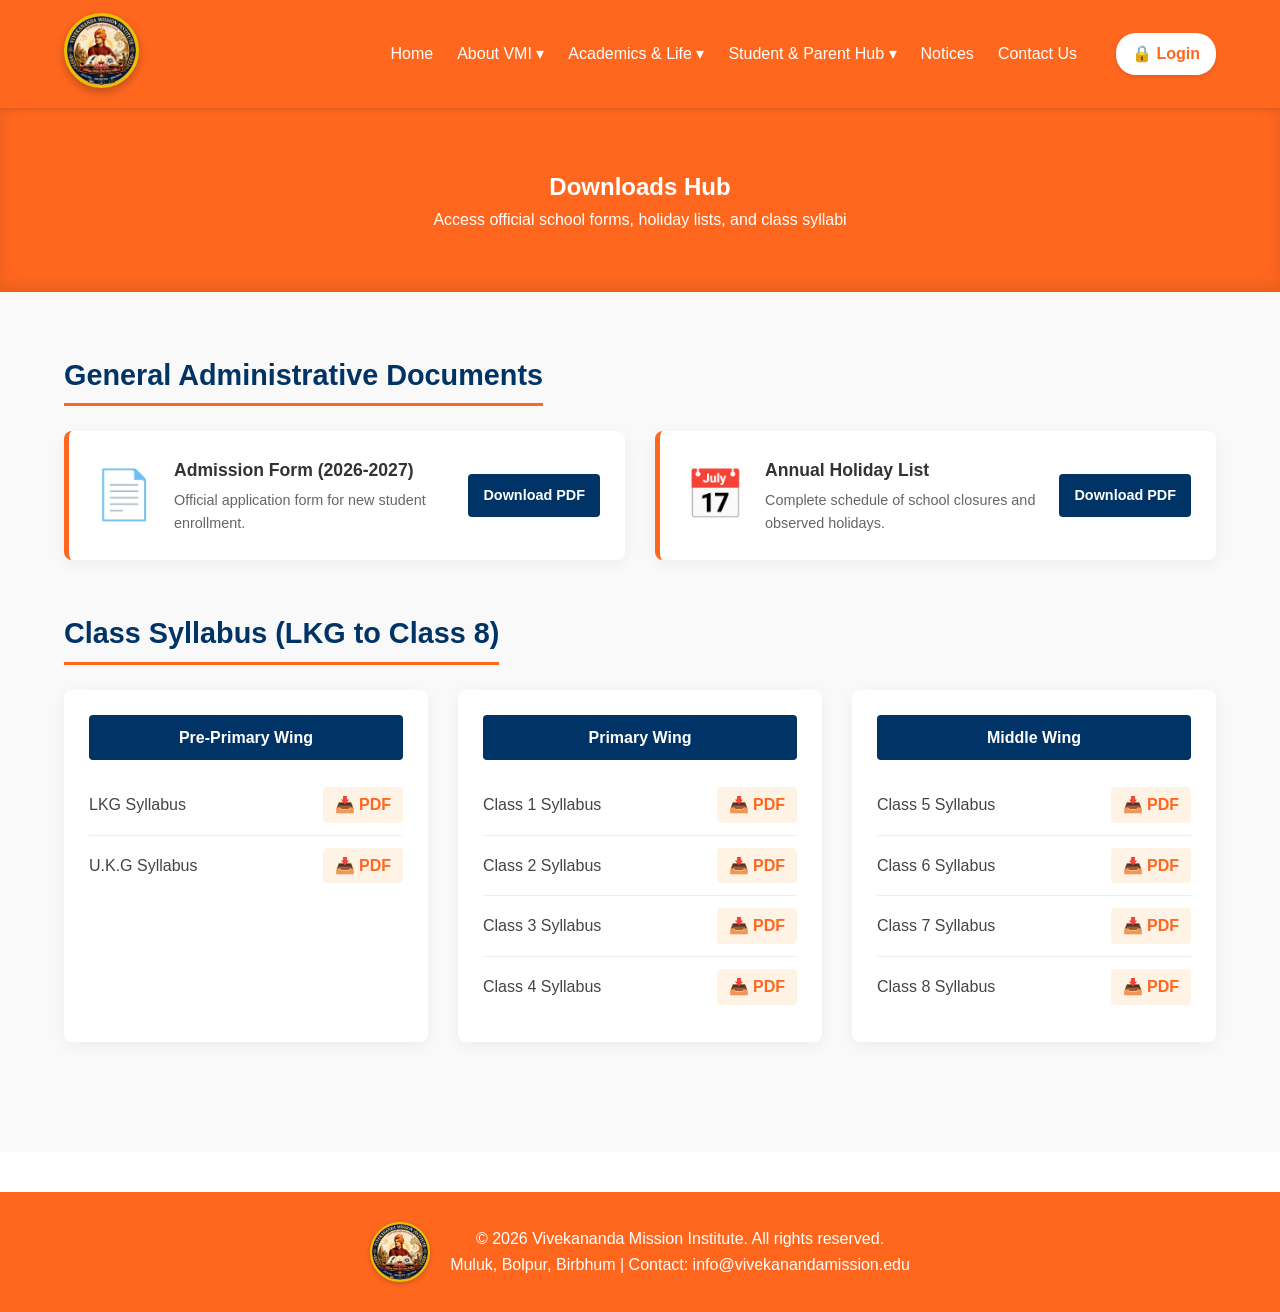
<file: downloads.html>
<!DOCTYPE html>
<html lang="en">
<head>
    <meta charset="UTF-8">
    <meta name="viewport" content="width=device-width, initial-scale=1.0">
    <title>Downloads | Vivekananda Mission Institute</title>
    <link rel="stylesheet" href="style.css">
</head>
<body>
    <header>
        <div class="logo">
            <a href="index.html"><img src="logo.jpg" alt="Vivekananda Mission Institute Logo"></a>
        </div>
        <nav>
            <ul>
                <li><a href="index.html">Home</a></li>
                
                <li class="dropdown">
                    <a href="#">About VMI ▾</a>
                    <ul class="dropdown-menu">
                        <li><a href="about.html">About Us</a></li>
                        <li><a href="#">Principal's Desk</a></li>
                        <li><a href="faculty.html">Faculty</a></li>
                        <li><a href="#">Facilities</a></li>
                        <li><a href="#">Achievements</a></li>
                    </ul>
                </li>

                <li class="dropdown">
                    <a href="#">Academics & Life ▾</a>
                    <ul class="dropdown-menu">
                        <li><a href="academics.html">Academic Routines</a></li>
                        <li><a href="#">Photo Gallery</a></li>
                    </ul>
                </li>

                <li class="dropdown">
                    <a href="#">Student & Parent Hub ▾</a>
                    <ul class="dropdown-menu">
                        <li><a href="#">Student Corner</a></li>
                        <li><a href="#">Examination Results</a></li>
                        <li><a href="#">Parents Corner</a></li>
                        <li><a href="downloads.html">Downloads (Forms & Syllabus)</a></li>
                    </ul>
                </li>

                <li><a href="index.html#notice-board">Notices</a></li>
                <li><a href="contact.html">Contact Us</a></li>
                <li class="nav-login"><a href="login.html">🔒 Login</a></li>
            </ul>
        </nav>
    </header>

    <section class="page-banner">
        <h2>Downloads Hub</h2>
        <p>Access official school forms, holiday lists, and class syllabi</p>
    </section>

    <section class="downloads-section">
        <div class="downloads-container">
            
            <!-- General Downloads -->
            <div class="download-category">
                <h3>General Administrative Documents</h3>
                <div class="download-grid">
                    <div class="download-card">
                        <div class="doc-icon">📄</div>
                        <div class="doc-info">
                            <h4>Admission Form (2026-2027)</h4>
                            <p>Official application form for new student enrollment.</p>
                        </div>
                        <a href="#" download class="doc-download-btn">Download PDF</a>
                    </div>
                    
                    <div class="download-card">
                        <div class="doc-icon">📅</div>
                        <div class="doc-info">
                            <h4>Annual Holiday List</h4>
                            <p>Complete schedule of school closures and observed holidays.</p>
                        </div>
                        <a href="#" download class="doc-download-btn">Download PDF</a>
                    </div>
                </div>
            </div>

            <!-- Syllabus Downloads -->
            <div class="download-category">
                <h3>Class Syllabus (LKG to Class 8)</h3>
                <div class="syllabus-grid">
                    <div class="syllabus-card">
                        <h4>Pre-Primary Wing</h4>
                        <ul class="syllabus-links">
                            <li><span>LKG Syllabus</span> <a href="#" download>📥 PDF</a></li>
                            <li><span>U.K.G Syllabus</span> <a href="#" download>📥 PDF</a></li>
                        </ul>
                    </div>
                    
                    <div class="syllabus-card">
                        <h4>Primary Wing</h4>
                        <ul class="syllabus-links">
                            <li><span>Class 1 Syllabus</span> <a href="#" download>📥 PDF</a></li>
                            <li><span>Class 2 Syllabus</span> <a href="#" download>📥 PDF</a></li>
                            <li><span>Class 3 Syllabus</span> <a href="#" download>📥 PDF</a></li>
                            <li><span>Class 4 Syllabus</span> <a href="#" download>📥 PDF</a></li>
                        </ul>
                    </div>
                    
                    <div class="syllabus-card">
                        <h4>Middle Wing</h4>
                        <ul class="syllabus-links">
                            <li><span>Class 5 Syllabus</span> <a href="#" download>📥 PDF</a></li>
                            <li><span>Class 6 Syllabus</span> <a href="#" download>📥 PDF</a></li>
                            <li><span>Class 7 Syllabus</span> <a href="#" download>📥 PDF</a></li>
                            <li><span>Class 8 Syllabus</span> <a href="#" download>📥 PDF</a></li>
                        </ul>
                    </div>
                </div>
            </div>

        </div>
    </section>

    <footer id="contact">
        <div class="footer-container">
            <img src="logo.jpg" class="footer-logo" alt="Small Seal">
            <div class="footer-text">
                <p>&copy; 2026 Vivekananda Mission Institute. All rights reserved.</p>
                <p>Muluk, Bolpur, Birbhum | Contact: info@vivekanandamission.edu</p>
            </div>
        </div>
    </footer>
</body>
</html>
</file>
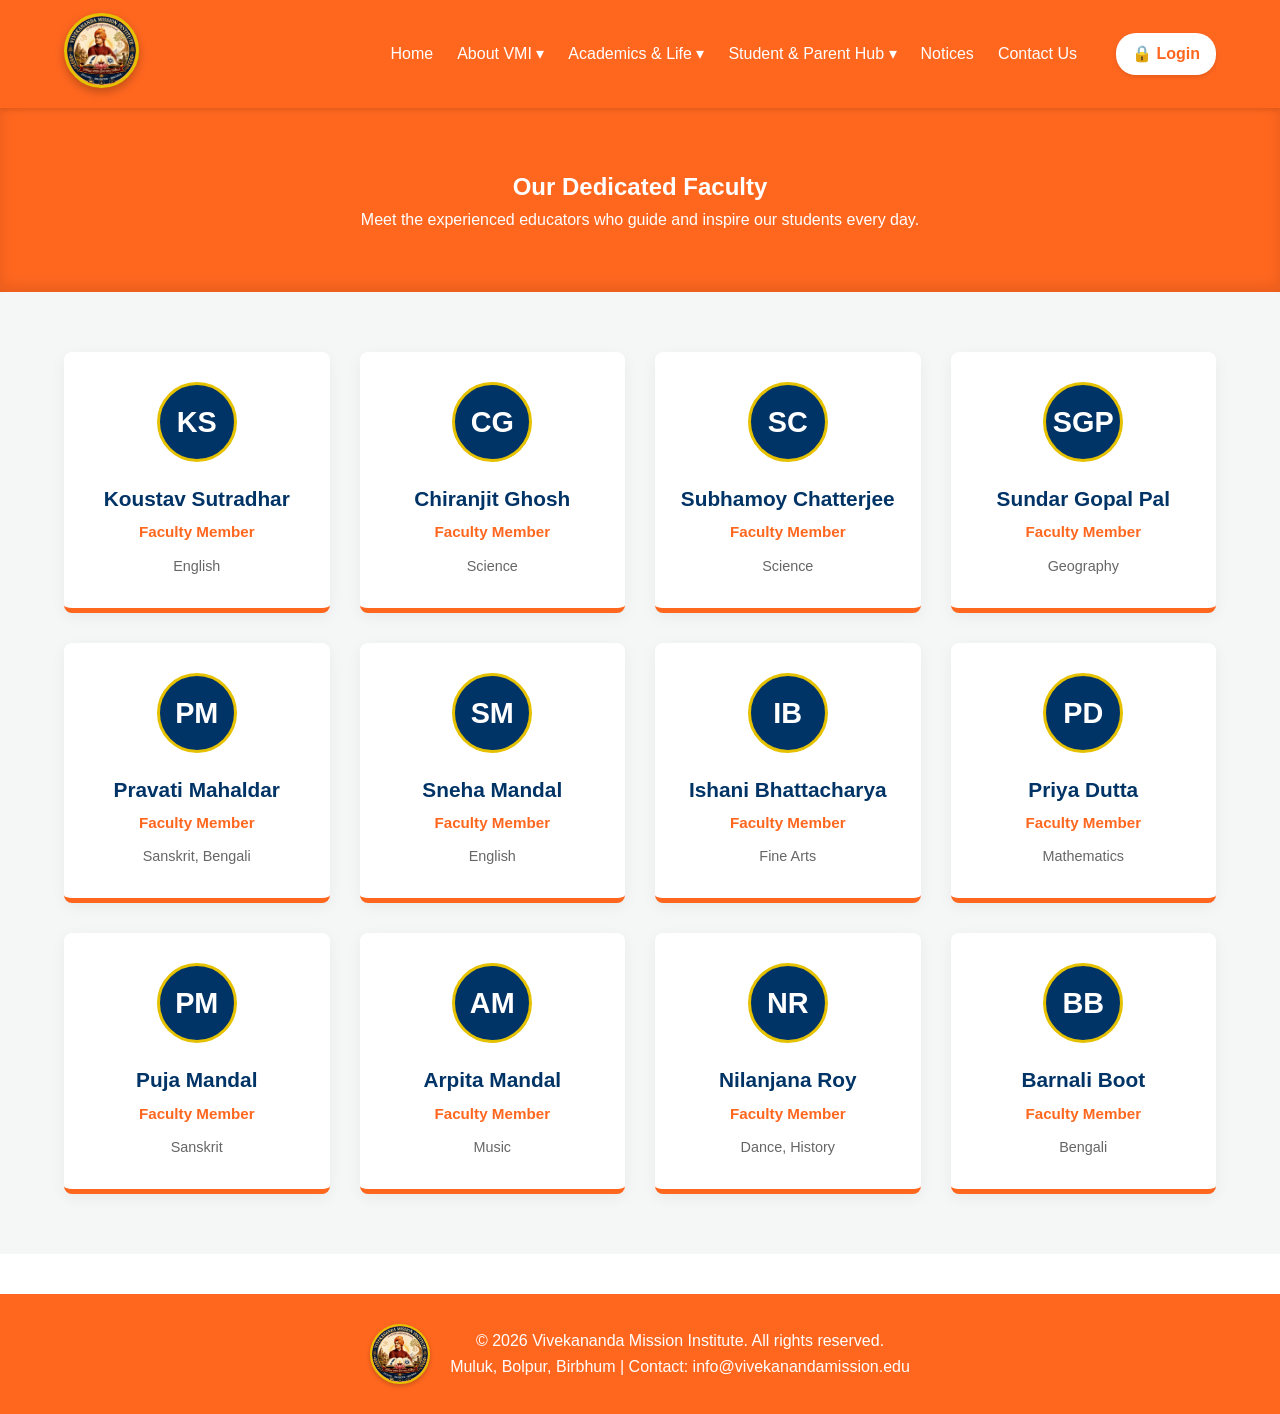
<file: faculty.html>
<!DOCTYPE html>
<html lang="en">
<head>
    <meta charset="UTF-8">
    <meta name="viewport" content="width=device-width, initial-scale=1.0">
    <title>Our Faculty | Vivekananda Mission Institute</title>
    <link rel="stylesheet" href="style.css">
</head>
<body>
    <header>
        <div class="logo">
            <a href="index.html"><img src="logo.jpg" alt="Vivekananda Mission Institute Logo"></a>
        </div>
        <nav>
            <ul>
                <li><a href="index.html">Home</a></li>
                
                <li class="dropdown">
                    <a href="#">About VMI ▾</a>
                    <ul class="dropdown-menu">
                        <li><a href="about.html">About Us</a></li>
                        <li><a href="#">Principal's Desk</a></li>
                        <li><a href="faculty.html">Faculty</a></li>
                        <li><a href="#">Facilities</a></li>
                        <li><a href="#">Achievements</a></li>
                    </ul>
                </li>

                <li class="dropdown">
                    <a href="#">Academics & Life ▾</a>
                    <ul class="dropdown-menu">
                        <li><a href="academics.html">Academic Routines</a></li>
                        <li><a href="#">Photo Gallery</a></li>
                    </ul>
                </li>

                <li class="dropdown">
                    <a href="#">Student & Parent Hub ▾</a>
                    <ul class="dropdown-menu">
                        <li><a href="#">Student Corner</a></li>
                        <li><a href="#">Examination Results</a></li>
                        <li><a href="#">Parents Corner</a></li>
                        <li><a href="downloads.html">Downloads (Forms & Syllabus)</a></li>
                    </ul>
                </li>

                <li><a href="index.html#notice-board">Notices</a></li>
                <li><a href="contact.html">Contact Us</a></li>
                <li class="nav-login"><a href="login.html">🔒 Login</a></li>
            </ul>
        </nav>
    </header>

    <section class="page-banner">
        <h2>Our Dedicated Faculty</h2>
        <p>Meet the experienced educators who guide and inspire our students every day.</p>
    </section>

    <section class="faculty-section">
        <div class="faculty-container">
            
            <div class="faculty-grid">
                
                <div class="faculty-card">
                    <div class="faculty-avatar">KS</div>
                    <h3>Koustav Sutradhar</h3>
                    <p class="faculty-role">Faculty Member</p>
                    <p class="faculty-subjects">English</p>
                </div>

                <div class="faculty-card">
                    <div class="faculty-avatar">CG</div>
                    <h3>Chiranjit Ghosh</h3>
                    <p class="faculty-role">Faculty Member</p>
                    <p class="faculty-subjects">Science</p>
                </div>

                <div class="faculty-card">
                    <div class="faculty-avatar">SC</div>
                    <h3>Subhamoy Chatterjee</h3>
                    <p class="faculty-role">Faculty Member</p>
                    <p class="faculty-subjects">Science</p>
                </div>

                <div class="faculty-card">
                    <div class="faculty-avatar">SGP</div>
                    <h3>Sundar Gopal Pal</h3>
                    <p class="faculty-role">Faculty Member</p>
                    <p class="faculty-subjects">Geography</p>
                </div>

                <div class="faculty-card">
                    <div class="faculty-avatar">PM</div>
                    <h3>Pravati Mahaldar</h3>
                    <p class="faculty-role">Faculty Member</p>
                    <p class="faculty-subjects">Sanskrit, Bengali</p>
                </div>

                <div class="faculty-card">
                    <div class="faculty-avatar">SM</div>
                    <h3>Sneha Mandal</h3>
                    <p class="faculty-role">Faculty Member</p>
                    <p class="faculty-subjects">English</p>
                </div>

                <div class="faculty-card">
                    <div class="faculty-avatar">IB</div>
                    <h3>Ishani Bhattacharya</h3>
                    <p class="faculty-role">Faculty Member</p>
                    <p class="faculty-subjects">Fine Arts</p>
                </div>

                <div class="faculty-card">
                    <div class="faculty-avatar">PD</div>
                    <h3>Priya Dutta</h3>
                    <p class="faculty-role">Faculty Member</p>
                    <p class="faculty-subjects">Mathematics</p>
                </div>

                <div class="faculty-card">
                    <div class="faculty-avatar">PM</div>
                    <h3>Puja Mandal</h3>
                    <p class="faculty-role">Faculty Member</p>
                    <p class="faculty-subjects">Sanskrit</p>
                </div>

                <div class="faculty-card">
                    <div class="faculty-avatar">AM</div>
                    <h3>Arpita Mandal</h3>
                    <p class="faculty-role">Faculty Member</p>
                    <p class="faculty-subjects">Music</p>
                </div>

                <div class="faculty-card">
                    <div class="faculty-avatar">NR</div>
                    <h3>Nilanjana Roy</h3>
                    <p class="faculty-role">Faculty Member</p>
                    <p class="faculty-subjects">Dance, History</p>
                </div>

                <div class="faculty-card">
                    <div class="faculty-avatar">BB</div>
                    <h3>Barnali Boot</h3>
                    <p class="faculty-role">Faculty Member</p>
                    <p class="faculty-subjects">Bengali</p>
                </div>

            </div>
        </div>
    </section>

    <footer id="contact">
        <div class="footer-container">
            <img src="logo.jpg" class="footer-logo" alt="Small Seal">
            <div class="footer-text">
                <p>&copy; 2026 Vivekananda Mission Institute. All rights reserved.</p>
                <p>Muluk, Bolpur, Birbhum | Contact: info@vivekanandamission.edu</p>
            </div>
        </div>
    </footer>
</body>
</html>
</file>
<file: style.css>
/* Base styles and typography */
* {
    margin: 0;
    padding: 0;
    box-sizing: border-box;
    font-family: 'Segoe UI', Tahoma, Geneva, Verdana, sans-serif;
}

body {
    background-color: #ffffff;
    color: #333;
    line-height: 1.6;
}

/* Scrolling Alert Bar */
.top-alert {
    background-color: #003366; 
    color: white;
    padding: 8px 0;
    font-size: 0.95rem;
    font-weight: bold;
    letter-spacing: 1px;
}

/* Header and Navigation */
header {
    background-color: #FF671F; 
    color: white;
    padding: 0.8rem 5%; 
    display: flex;
    justify-content: space-between;
    align-items: center;
    position: sticky;
    top: 0;
    z-index: 100;
    box-shadow: 0 2px 5px rgba(0,0,0,0.1);
}

.logo {
    display: flex;
    align-items: center;
}

/* Header Logo Fix */
.logo img {
    height: 75px; 
    width: auto;
    border-radius: 50%;
    background-color: white;
    border: 3px solid #E5C100; 
    box-shadow: 0 4px 10px rgba(0,0,0,0.25);
    transition: transform 0.3s ease, box-shadow 0.3s ease;
}

.logo img:hover {
    transform: scale(1.05);
    box-shadow: 0 6px 15px rgba(0,0,0,0.35);
}

/* Navigation and Dropdowns */
nav ul {
    list-style: none;
    display: flex;
    gap: 1.5rem;
    align-items: center;
    margin: 0;
    padding: 0;
}

nav > ul > li {
    position: relative; /* Required to anchor the dropdown menu */
}

nav a {
    color: white;
    text-decoration: none;
    font-weight: 500;
    transition: opacity 0.3s;
    display: block;
    padding: 5px 0;
}

nav > ul > li > a:hover {
    opacity: 0.8; 
}

/* The Dropdown Container */
.dropdown-menu {
    display: none; /* Hides the menu by default */
    position: absolute;
    top: 100%;
    left: 0;
    background-color: #ffffff; /* Clean white background */
    min-width: 240px; /* Wide enough for long titles */
    box-shadow: 0 8px 20px rgba(0,0,0,0.15);
    border-radius: 4px;
    z-index: 1000;
    border-top: 4px solid #003366; /* Navy blue accent line */
    padding: 5px 0;
    flex-direction: column;
}

/* Show the menu when hovering over the parent list item */
.dropdown:hover .dropdown-menu {
    display: flex; 
}

/* Individual Links inside the Dropdown */
.dropdown-menu li {
    width: 100%;
}

.dropdown-menu li a {
    color: #333; /* Dark text for readability on white */
    padding: 12px 20px;
    font-weight: 400;
    border-bottom: 1px solid #f0f0f0;
    transition: background-color 0.2s, color 0.2s;
}

.dropdown-menu li:last-child a {
    border-bottom: none;
}

/* Hover effect for Dropdown Links */
.dropdown-menu li a:hover {
    background-color: #fff3e6; /* Soft saffron highlight */
    color: #FF671F; /* Saffron text */
    opacity: 1; 
}

/* Hero / Welcome Section - UPDATED TO SPLIT LAYOUT */
.hero {
    background: linear-gradient(rgba(255, 103, 31, 0.85), rgba(255, 103, 31, 0.85)), 
                url('https://images.unsplash.com/photo-1523050854058-8df90110c9f1?ixlib=rb-1.2.1&auto=format&fit=crop&w=1950&q=80') center/cover;
    color: white;
    padding: 80px 5%; 
    display: flex;
    flex-direction: row; /* Forces side-by-side layout */
    align-items: center;
    justify-content: center;
    gap: 60px; /* Space between logo and text */
    position: relative; 
}

.hero-seal {
    z-index: 10;
    flex-shrink: 0; /* Prevents the logo from squishing */
}

/* Hero Banner Logo */
.hero-seal img {
    max-width: 300px; 
    height: auto;
    border-radius: 50%;
    background-color: white;
    border: 4px solid #E5C100;
    box-shadow: 0 6px 15px rgba(0,0,0,0.3);
}

.hero-content {
    z-index: 10;
    max-width: 700px;
    text-align: left; /* Aligns all text to the left */
}

.hero h2 {
    font-size: 2.8rem;
    margin-bottom: 15px;
    color: white; 
    line-height: 1.2;
}

/* New NEP & IKS Badge Styling */
.nep-iks-badge {
    display: inline-block;
    background-color: #003366;
    color: #E5C100;
    padding: 6px 12px;
    font-size: 0.95rem;
    font-weight: bold;
    border-radius: 4px;
    margin-bottom: 15px;
    letter-spacing: 0.5px;
    box-shadow: 0 2px 4px rgba(0,0,0,0.2);
}

.hero-tagline {
    font-size: 1.3rem;
    margin-bottom: 15px;
    color: #ffefd5; 
    font-weight: 500;
}

.hero-description {
    font-size: 1.1rem;
    margin-bottom: 25px;
    color: #f9f9f9; 
    line-height: 1.6;
}

.cta-button {
    padding: 12px 25px;
    font-size: 1.1rem;
    background-color: white;
    border: none;
    color: #FF671F; 
    font-weight: bold;
    cursor: pointer;
    border-radius: 5px;
    transition: background-color 0.3s, color 0.3s, transform 0.2s;
    box-shadow: 0 4px 6px rgba(0,0,0,0.1);
}

.cta-button:hover {
    background-color: #f0f0f0;
    transform: translateY(-2px);
}

/* Mobile Responsiveness for the Hero Section */
@media (max-width: 900px) {
    .hero {
        flex-direction: column; /* Stacks vertically on phones */
        text-align: center;
        gap: 30px;
    }
    .hero-content {
        text-align: center;
    }
    .hero h2 {
        font-size: 2.2rem;
    }
}

/* Quick Links Section */
.quick-links {
    padding: -30px 5% 40px; 
    max-width: 1200px;
    margin: -40px auto 40px auto;
    position: relative;
    z-index: 20;
}

.link-grid {
    display: grid;
    grid-template-columns: repeat(auto-fit, minmax(300px, 1fr));
    gap: 20px;
}

.link-card {
    background: white;
    padding: 30px;
    text-align: center;
    border-radius: 8px;
    box-shadow: 0 10px 20px rgba(0,0,0,0.08);
    text-decoration: none;
    color: #333;
    border-bottom: 5px solid #FF671F;
    transition: transform 0.3s ease, box-shadow 0.3s ease;
}

.link-card:hover {
    transform: translateY(-8px);
    box-shadow: 0 15px 25px rgba(0,0,0,0.15);
}

.link-card .icon {
    font-size: 3rem;
    margin-bottom: 15px;
}

.link-card h3 {
    color: #FF671F;
    margin-bottom: 10px;
}

/* Split Content Section (Principal & Notices) */
.content-split {
    display: grid;
    grid-template-columns: 1fr 1fr;
    gap: 50px;
    padding: 40px 5%;
    max-width: 1200px;
    margin: 0 auto;
}

@media (max-width: 850px) {
    .content-split {
        grid-template-columns: 1fr;
    }
}

.principal-message h2, .notices-side h2 {
    color: #FF671F;
    margin-bottom: 25px;
    font-size: 1.8rem;
    border-bottom: 2px solid #eee;
    padding-bottom: 10px;
}

.message-box {
    background: #f9f9f9;
    padding: 30px;
    border-radius: 8px;
    border-left: 5px solid #003366;
    font-style: italic;
    font-size: 1.1rem;
    color: #555;
    position: relative;
}

.message-box h4 {
    margin-top: 20px;
    font-style: normal;
    color: #003366;
    text-align: right;
}

.notices-side .notice-card {
    background: white;
    padding: 20px;
    border-left: 4px solid #FF671F;
    box-shadow: 0 3px 10px rgba(0,0,0,0.05);
    border-radius: 4px;
    margin-bottom: 20px;
    transition: transform 0.3s ease;
}

.notices-side .notice-card:hover {
    transform: translateX(5px);
}

.notice-card h3 {
    color: #FF671F;
    margin-bottom: 8px;
    font-size: 1.1rem;
}

.notice-card p {
    margin-bottom: 10px;
    font-size: 0.9rem;
}

.date {
    display: inline-block;
    font-size: 0.8rem;
    color: white;
    background: #FF671F;
    padding: 3px 8px;
    border-radius: 3px;
}

/* Academics Page Specific Styles */
.page-banner {
    background-color: #FF671F;
    color: white;
    text-align: center;
    padding: 60px 20px;
    box-shadow: inset 0 -5px 15px rgba(0,0,0,0.1);
}

.routines-section {
    padding: 50px 5%;
    max-width: 1200px;
    margin: 0 auto;
}

.routine-info {
    background: #f9f9f9;
    border-left: 5px solid #FF671F;
    padding: 20px;
    margin-bottom: 40px;
    border-radius: 4px;
}

.table-container {
    margin-bottom: 50px;
    overflow-x: auto; 
}

.class-header {
    display: flex;
    justify-content: space-between;
    align-items: center;
    margin-bottom: 15px;
    border-bottom: 2px solid #eee;
    padding-bottom: 10px;
}

.class-header h3 {
    color: #FF671F;
    margin-bottom: 0;
    font-size: 1.5rem;
}

.download-btn {
    background-color: #003366;
    color: white;
    padding: 8px 16px;
    text-decoration: none;
    border-radius: 4px;
    font-size: 0.9rem;
    font-weight: bold;
    transition: background-color 0.3s, transform 0.2s;
    box-shadow: 0 2px 4px rgba(0,0,0,0.1);
}

.download-btn:hover {
    background-color: #FF671F;
    color: white;
    transform: translateY(-2px);
}

.routine-table {
    width: 100%;
    border-collapse: collapse;
    background: white;
    box-shadow: 0 4px 10px rgba(0,0,0,0.05);
}

.routine-table th, 
.routine-table td {
    padding: 15px;
    text-align: center;
    border: 1px solid #ddd;
}

.routine-table th {
    background-color: #003366; 
    color: white;
    font-weight: bold;
}

.routine-table tr:nth-child(even) {
    background-color: #fcfcfc;
}

.routine-table tr:hover {
    background-color: #fff3e6; 
}

.games-period {
    background-color: #FF671F !important;
    color: white;
    font-weight: bold;
    letter-spacing: 1px;
}

/* Footer */
footer {
    background-color: #FF671F; 
    color: white;
    text-align: center;
    padding: 30px;
    margin-top: 40px;
}

.footer-container {
    display: flex;
    align-items: center;
    justify-content: center;
    gap: 20px;
}

/* Footer Logo Fix */
.footer-logo {
    height: 60px; 
    width: auto;
    border-radius: 50%;
    background-color: white;
    border: 2px solid #E5C100;
    box-shadow: 0 2px 5px rgba(0,0,0,0.2);
}
/* Special Nav Login Button */
.nav-login {
    margin-left: 15px;
}

.nav-login a {
    background-color: white;
    color: #FF671F !important;
    padding: 8px 16px !important;
    border-radius: 20px;
    font-weight: bold;
    box-shadow: 0 2px 4px rgba(0,0,0,0.1);
    transition: transform 0.2s, background-color 0.2s;
}

.nav-login a:hover {
    background-color: #f0f0f0;
    transform: translateY(-2px);
}

/* Login Page Specific Styling */
.login-page-bg {
    background-color: #f4f7f6; /* Soft gray background for contrast */
}

.login-section {
    display: flex;
    justify-content: center;
    align-items: center;
    padding: 80px 20px;
    min-height: calc(100vh - 200px); /* Keeps it vertically centered */
}

.login-container {
    background: white;
    padding: 40px;
    border-radius: 10px;
    box-shadow: 0 10px 25px rgba(0,0,0,0.1);
    width: 100%;
    max-width: 450px;
    text-align: center;
    border-top: 6px solid #FF671F;
}

.login-seal {
    width: 90px;
    border-radius: 50%;
    border: 3px solid #E5C100;
    margin-bottom: 20px;
}

.login-container h2 {
    color: #003366;
    margin-bottom: 5px;
}

.login-container p {
    color: #666;
    margin-bottom: 25px;
    font-size: 0.95rem;
}

.input-group {
    text-align: left;
    margin-bottom: 20px;
}

.input-group label {
    display: block;
    font-weight: 500;
    margin-bottom: 8px;
    color: #333;
    font-size: 0.9rem;
}

.input-group input, 
.input-group select {
    width: 100%;
    padding: 12px;
    border: 1px solid #ccc;
    border-radius: 5px;
    font-size: 1rem;
    transition: border-color 0.3s;
}

.input-group input:focus, 
.input-group select:focus {
    outline: none;
    border-color: #FF671F;
}

.login-actions {
    display: flex;
    justify-content: space-between;
    align-items: center;
    font-size: 0.85rem;
    margin-bottom: 25px;
}

.forgot-password {
    color: #003366;
    text-decoration: none;
}

.forgot-password:hover {
    text-decoration: underline;
}

.login-submit-btn {
    width: 100%;
    background-color: #003366;
    color: white;
    padding: 14px;
    border: none;
    border-radius: 5px;
    font-size: 1.1rem;
    font-weight: bold;
    cursor: pointer;
    transition: background-color 0.3s;
}

.login-submit-btn:hover {
    background-color: #FF671F;
}
/* --- ADMIN DASHBOARD STYLES --- */
.admin-bg {
    background-color: #f4f7f6;
    margin: 0;
    padding: 0;
}

.admin-header {
    background-color: #003366;
    padding: 10px 20px;
    display: flex;
    justify-content: space-between;
    align-items: center;
    color: white;
    box-shadow: 0 2px 5px rgba(0,0,0,0.2);
    position: sticky;
    top: 0;
    z-index: 100;
}

.admin-header .logo h2 {
    color: white;
    font-size: 1.5rem;
    margin-left: 15px;
}

.admin-profile {
    display: flex;
    align-items: center;
    gap: 20px;
}

.logout-btn {
    background-color: #FF671F;
    color: white;
    padding: 6px 15px;
    text-decoration: none;
    border-radius: 4px;
    font-weight: bold;
    transition: background-color 0.3s;
}

.logout-btn:hover {
    background-color: #e65c17;
}

.admin-layout {
    display: flex;
    min-height: calc(100vh - 80px);
}

.admin-sidebar {
    width: 260px;
    background-color: #2c3e50;
    color: white;
    padding: 20px 0;
}

.admin-nav {
    list-style: none;
}

.admin-nav li a {
    color: #b8c2cc;
    text-decoration: none;
    display: block;
    padding: 15px 25px;
    font-size: 1.05rem;
    border-left: 4px solid transparent;
    transition: all 0.3s ease;
}

.admin-nav li a:hover, .admin-nav li a.active {
    background-color: #1a252f;
    color: white;
    border-left-color: #FF671F;
}

.admin-content {
    flex: 1;
    padding: 40px;
}

.dashboard-card {
    background: white;
    padding: 30px;
    border-radius: 8px;
    box-shadow: 0 4px 15px rgba(0,0,0,0.05);
    max-width: 800px;
}

.dashboard-card h3 {
    color: #003366;
    margin-bottom: 10px;
    font-size: 1.5rem;
}

.dashboard-card p {
    color: #666;
    margin-bottom: 25px;
}

.file-drop-zone {
    border: 2px dashed #ccc;
    border-radius: 8px;
    padding: 40px 20px;
    text-align: center;
    background-color: #fafafa;
    margin-bottom: 25px;
    transition: border-color 0.3s, background-color 0.3s;
}

.file-drop-zone:hover {
    border-color: #FF671F;
    background-color: #fffaf7;
}

.upload-icon {
    font-size: 3rem;
    margin-bottom: 10px;
}

.or-text {
    margin: 10px 0;
    color: #999;
}

.browse-btn {
    background-color: #FF671F;
    color: white;
    padding: 8px 20px;
    border-radius: 4px;
    cursor: pointer;
    font-weight: bold;
    display: inline-block;
    transition: background-color 0.3s;
}

.browse-btn:hover {
    background-color: #e65c17;
}

.upload-submit-btn {
    background-color: #003366;
    color: white;
    padding: 12px 25px;
    border: none;
    border-radius: 5px;
    font-size: 1.05rem;
    font-weight: bold;
    cursor: pointer;
    transition: background-color 0.3s;
}

.upload-submit-btn:hover {
    background-color: #002244;
}

.data-guidelines {
    margin-top: 40px;
    padding-top: 20px;
    border-top: 1px solid #eee;
}

.data-guidelines h4 {
    color: #333;
    margin-bottom: 15px;
}

.data-guidelines ul {
    margin-left: 20px;
    color: #555;
    line-height: 1.8;
}
/* --- DOWNLOADS PAGE STYLES --- */
.downloads-section {
    padding: 60px 5%;
    background-color: #f9f9f9;
}

.downloads-container {
    max-width: 1200px;
    margin: 0 auto;
}

.download-category {
    margin-bottom: 50px;
}

.download-category h3 {
    color: #003366;
    margin-bottom: 25px;
    font-size: 1.8rem;
    border-bottom: 3px solid #FF671F;
    display: inline-block;
    padding-bottom: 5px;
}

/* General Downloads Grid */
.download-grid {
    display: grid;
    grid-template-columns: repeat(auto-fit, minmax(350px, 1fr));
    gap: 30px;
}

.download-card {
    background: white;
    padding: 25px;
    border-radius: 8px;
    box-shadow: 0 4px 15px rgba(0,0,0,0.05);
    display: flex;
    align-items: center;
    gap: 20px;
    transition: transform 0.3s ease, box-shadow 0.3s ease;
    border-left: 5px solid #FF671F;
}

.download-card:hover {
    transform: translateY(-5px);
    box-shadow: 0 8px 25px rgba(0,0,0,0.1);
}

.doc-icon {
    font-size: 3rem;
}

.doc-info {
    flex: 1;
}

.doc-info h4 {
    color: #333;
    margin-bottom: 5px;
    font-size: 1.1rem;
}

.doc-info p {
    color: #666;
    font-size: 0.9rem;
    margin-bottom: 0;
}

.doc-download-btn {
    background-color: #003366;
    color: white;
    padding: 10px 15px;
    text-decoration: none;
    border-radius: 4px;
    font-weight: bold;
    font-size: 0.9rem;
    transition: background-color 0.3s;
    white-space: nowrap;
}

.doc-download-btn:hover {
    background-color: #FF671F;
}

/* Syllabus Downloads Grid */
.syllabus-grid {
    display: grid;
    grid-template-columns: repeat(auto-fit, minmax(300px, 1fr));
    gap: 30px;
}

.syllabus-card {
    background: white;
    padding: 25px;
    border-radius: 8px;
    box-shadow: 0 4px 15px rgba(0,0,0,0.05);
}

.syllabus-card h4 {
    color: white;
    background-color: #003366;
    padding: 10px 15px;
    border-radius: 4px;
    margin-bottom: 15px;
    text-align: center;
}

.syllabus-links {
    list-style: none;
    padding: 0;
    margin: 0;
}

.syllabus-links li {
    display: flex;
    justify-content: space-between;
    align-items: center;
    padding: 12px 0;
    border-bottom: 1px solid #eee;
}

.syllabus-links li:last-child {
    border-bottom: none;
}

.syllabus-links li span {
    font-weight: 500;
    color: #444;
}

.syllabus-links li a {
    color: #FF671F;
    text-decoration: none;
    font-weight: bold;
    background: #fff3e6;
    padding: 5px 12px;
    border-radius: 4px;
    transition: background-color 0.3s, color 0.3s;
}

.syllabus-links li a:hover {
    background-color: #FF671F;
    color: white;
}
/* --- ADMIN DASHBOARD DYNAMIC STYLES --- */
.admin-section {
    display: none; /* Hides all sections by default */
    animation: fadeIn 0.4s ease-in-out;
}

.admin-section.active {
    display: block; /* Shows only the active section */
}

@keyframes fadeIn {
    from { opacity: 0; transform: translateY(10px); }
    to { opacity: 1; transform: translateY(0); }
}

.admin-form {
    margin-top: 20px;
}

.admin-form textarea {
    width: 100%;
    padding: 12px;
    border: 1px solid #ccc;
    border-radius: 5px;
    font-size: 1rem;
    resize: vertical;
    font-family: inherit;
    transition: border-color 0.3s;
}

.admin-form textarea:focus {
    outline: none;
    border-color: #FF671F;
}

.admin-submit-btn {
    background-color: #003366;
    color: white;
    padding: 12px 25px;
    border: none;
    border-radius: 5px;
    font-size: 1.05rem;
    font-weight: bold;
    cursor: pointer;
    transition: background-color 0.3s;
    margin-top: 10px;
}

.admin-submit-btn:hover {
    background-color: #FF671F;
}
/* --- CONTACT PAGE STYLES --- */
.contact-section {
    padding: 60px 5%;
    max-width: 1200px;
    margin: 0 auto;
}

.contact-grid {
    display: grid;
    grid-template-columns: 1fr 1.2fr;
    gap: 40px;
    margin-bottom: 50px;
}

@media (max-width: 850px) {
    .contact-grid {
        grid-template-columns: 1fr;
    }
}

.contact-info-card, .contact-form-card {
    background: white;
    padding: 40px;
    border-radius: 8px;
    box-shadow: 0 4px 15px rgba(0,0,0,0.05);
}

.contact-info-card h3, .contact-form-card h3 {
    color: #003366;
    margin-bottom: 15px;
    font-size: 1.6rem;
    border-bottom: 2px solid #FF671F;
    padding-bottom: 10px;
    display: inline-block;
}

.contact-info-card > p {
    color: #666;
    margin-bottom: 30px;
}

.info-item {
    display: flex;
    align-items: flex-start;
    gap: 15px;
    margin-bottom: 25px;
}

.info-icon {
    font-size: 1.8rem;
    background: #f4f7f6;
    padding: 10px;
    border-radius: 50%;
}

.info-item h4 {
    color: #333;
    margin-bottom: 5px;
}

.info-item p {
    color: #555;
    line-height: 1.5;
}

/* WhatsApp Button */
.whatsapp-btn {
    display: inline-block;
    background-color: #25D366;
    color: white;
    padding: 12px 20px;
    border-radius: 5px;
    text-decoration: none;
    font-weight: bold;
    font-size: 1.05rem;
    margin-top: 10px;
    transition: background-color 0.3s, transform 0.2s;
    box-shadow: 0 4px 6px rgba(0,0,0,0.1);
}

.whatsapp-btn:hover {
    background-color: #1ebe57;
    transform: translateY(-2px);
}

/* Contact Form */
.inquiry-form .input-group {
    margin-bottom: 20px;
}

.inquiry-form textarea {
    width: 100%;
    padding: 12px;
    border: 1px solid #ccc;
    border-radius: 5px;
    font-family: inherit;
    font-size: 1rem;
    transition: border-color 0.3s;
    resize: vertical;
}

.inquiry-form textarea:focus {
    outline: none;
    border-color: #FF671F;
}

.contact-submit-btn {
    background-color: #FF671F;
    color: white;
    padding: 14px 25px;
    border: none;
    border-radius: 5px;
    font-size: 1.1rem;
    font-weight: bold;
    cursor: pointer;
    width: 100%;
    transition: background-color 0.3s;
}

.contact-submit-btn:hover {
    background-color: #e65c17;
}

/* Map Container */
.map-container {
    background: white;
    padding: 20px;
    border-radius: 8px;
    box-shadow: 0 4px 15px rgba(0,0,0,0.05);
    border-top: 5px solid #003366;
}

.map-container h3 {
    color: #003366;
    margin-bottom: 15px;
}
/* --- ABOUT US PAGE STYLES --- */
.about-section {
    padding: 60px 5%;
    background-color: #ffffff;
}

.about-container {
    max-width: 1000px;
    margin: 0 auto;
}

.motto-box {
    text-align: center;
    background: #fff3e6;
    padding: 40px 20px;
    border-radius: 8px;
    margin-bottom: 50px;
    border: 2px solid #FF671F;
}

.motto-box h3 {
    color: #003366;
    text-transform: uppercase;
    letter-spacing: 2px;
    font-size: 1rem;
    margin-bottom: 10px;
}

.motto-box h2 {
    color: #FF671F;
    font-size: 2.2rem;
    font-style: italic;
}

.history-content {
    display: grid;
    grid-template-columns: 1fr 1fr;
    gap: 40px;
    margin-bottom: 50px;
}

@media (max-width: 768px) {
    .history-content {
        grid-template-columns: 1fr;
    }
}

.text-block h3 {
    color: #003366;
    margin-bottom: 15px;
    font-size: 1.6rem;
    border-bottom: 2px solid #eee;
    padding-bottom: 10px;
}

.text-block p {
    color: #444;
    line-height: 1.8;
    font-size: 1.05rem;
}

.iks-highlight {
    background: #f4f7f6;
    padding: 25px;
    border-radius: 8px;
    border-left: 5px solid #003366;
}

.vision-mission-grid {
    display: grid;
    grid-template-columns: 1fr 1fr;
    gap: 30px;
}

@media (max-width: 768px) {
    .vision-mission-grid {
        grid-template-columns: 1fr;
    }
}

.vm-card {
    background: white;
    padding: 40px 30px;
    text-align: center;
    border-radius: 8px;
    box-shadow: 0 5px 20px rgba(0,0,0,0.08);
    transition: transform 0.3s ease;
}

.vm-card:hover {
    transform: translateY(-5px);
}

.vm-icon {
    font-size: 3rem;
    margin-bottom: 15px;
}

.vm-card h3 {
    color: #FF671F;
    margin-bottom: 15px;
    font-size: 1.5rem;
}

.vm-card p {
    color: #555;
    line-height: 1.7;
}
/* --- FACULTY PAGE STYLES --- */
.faculty-section {
    padding: 60px 5%;
    background-color: #f4f7f6;
}

.faculty-container {
    max-width: 1200px;
    margin: 0 auto;
}

.faculty-grid {
    display: grid;
    grid-template-columns: repeat(auto-fill, minmax(250px, 1fr));
    gap: 30px;
}

.faculty-card {
    background: white;
    padding: 30px 20px;
    border-radius: 8px;
    text-align: center;
    box-shadow: 0 4px 15px rgba(0,0,0,0.05);
    border-bottom: 5px solid #FF671F;
    transition: transform 0.3s ease, box-shadow 0.3s ease;
}

.faculty-card:hover {
    transform: translateY(-8px);
    box-shadow: 0 10px 25px rgba(0,0,0,0.15);
}

.faculty-avatar {
    width: 80px;
    height: 80px;
    background-color: #003366;
    color: white;
    font-size: 1.8rem;
    font-weight: bold;
    display: flex;
    align-items: center;
    justify-content: center;
    border-radius: 50%;
    margin: 0 auto 20px auto;
    border: 3px solid #E5C100;
}

.faculty-card h3 {
    color: #003366;
    margin-bottom: 5px;
    font-size: 1.3rem;
}

.faculty-role {
    color: #FF671F;
    font-weight: bold;
    margin-bottom: 10px;
    font-size: 0.95rem;
}

.faculty-subjects {
    color: #666;
    font-size: 0.9rem;
}
/* --- LOGIN PAGE STYLES --- */
.login-bg {
    background-color: #f4f7f6;
    display: flex;
    justify-content: center;
    align-items: center;
    min-height: 100vh;
    margin: 0;
}

.login-container {
    background: white;
    padding: 40px;
    border-radius: 8px;
    box-shadow: 0 10px 25px rgba(0,0,0,0.1);
    width: 100%;
    max-width: 420px;
    box-sizing: border-box;
}

.login-header {
    text-align: center;
    margin-bottom: 30px;
}

.login-header img {
    max-width: 120px; /* This shrinks your massive logo! */
    margin-bottom: 15px;
}

.login-header h2 {
    color: #003366;
    margin-bottom: 5px;
    font-size: 1.5rem;
}

.login-header p {
    color: #666;
    font-size: 0.9rem;
    margin: 0;
}

.login-form .input-group {
    margin-bottom: 20px;
    text-align: left;
}

.login-form label {
    display: block;
    margin-bottom: 8px;
    color: #333;
    font-weight: bold;
    font-size: 0.95rem;
}

.login-form input, 
.login-form select {
    width: 100%;
    padding: 12px;
    border: 1px solid #ccc;
    border-radius: 5px;
    box-sizing: border-box;
    font-family: inherit;
    font-size: 1rem;
}

.login-form input:focus, 
.login-form select:focus {
    outline: none;
    border-color: #FF671F;
}

.form-actions {
    display: flex;
    justify-content: space-between;
    align-items: center;
    margin-bottom: 25px;
    font-size: 0.9rem;
}

.form-actions a {
    color: #FF671F;
    text-decoration: none;
    font-weight: bold;
}

.login-submit-btn {
    width: 100%;
    padding: 14px;
    background-color: #003366;
    color: white;
    border: none;
    border-radius: 5px;
    font-size: 1.1rem;
    font-weight: bold;
    cursor: pointer;
    transition: background-color 0.3s;
}

.login-submit-btn:hover {
    background-color: #FF671F;
}

.login-footer {
    text-align: center;
    margin-top: 20px;
    border-top: 1px solid #eee;
    padding-top: 15px;
}

.login-footer a {
    color: #003366;
    text-decoration: none;
    font-weight: bold;
}

.login-footer a:hover {
    color: #FF671F;
}
</file>
